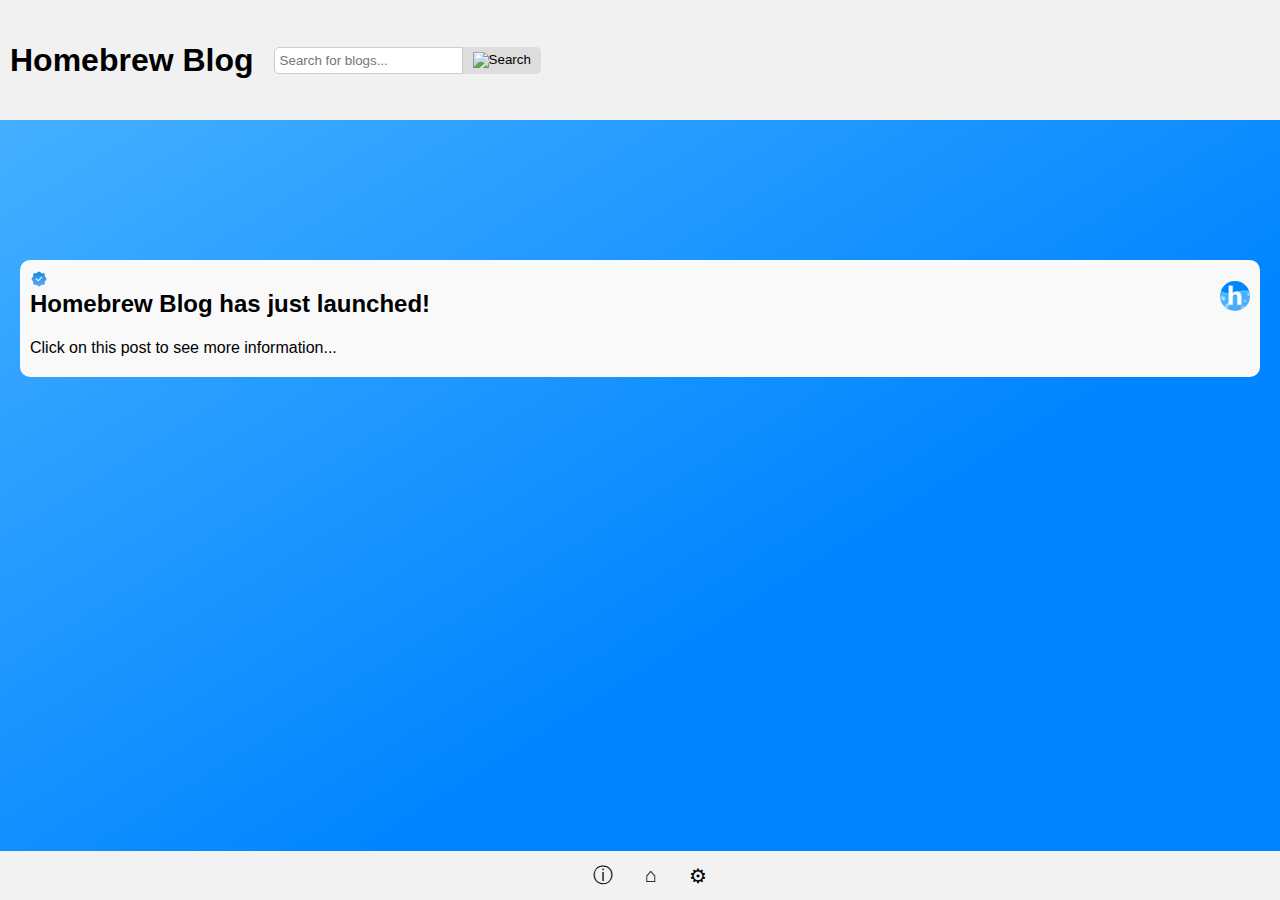
<file: homebrew-blog1/index.html>
<!DOCTYPE html><html>
<head> <meta charset="utf-8"> <meta name="viewport" content="width=device-width, user-scalable=no"> <title>Homeblog</title> <link href="assets/css/style.css" rel="stylesheet" type="text/css" /> <link href="manifest.json" rel="manifest"> <link rel="apple-touch-icon" href="assets/images/icons/homebrew.png"> <link rel="shortcut icon" href="assets/images/icon_browser/homebrew32x32.png"></head>
<body> <div id="header"> <h1>Homebrew Blog</h1> <div id="search-container"> <input type="text" id="search-input" placeholder="Search for blogs..."> <button id="search-button"><img alt="Search"></button> </div> </div> <div id="content"></div> <footer class="taskbar"> <button class="taskbar-button" id="info-button" title="Info Page"><a href='info.html'>&#9432;</a></button> <button class="taskbar-button" id="home-button" title="Home"><a href='index.html'>&#8962;</a></button> <button class="taskbar-button" id="settings-button" title="Settings"><a href='settings.html'>&#9881;</a></button> </footer>
<script src="assets/js/script.js"></script></body>
</html>
</file>
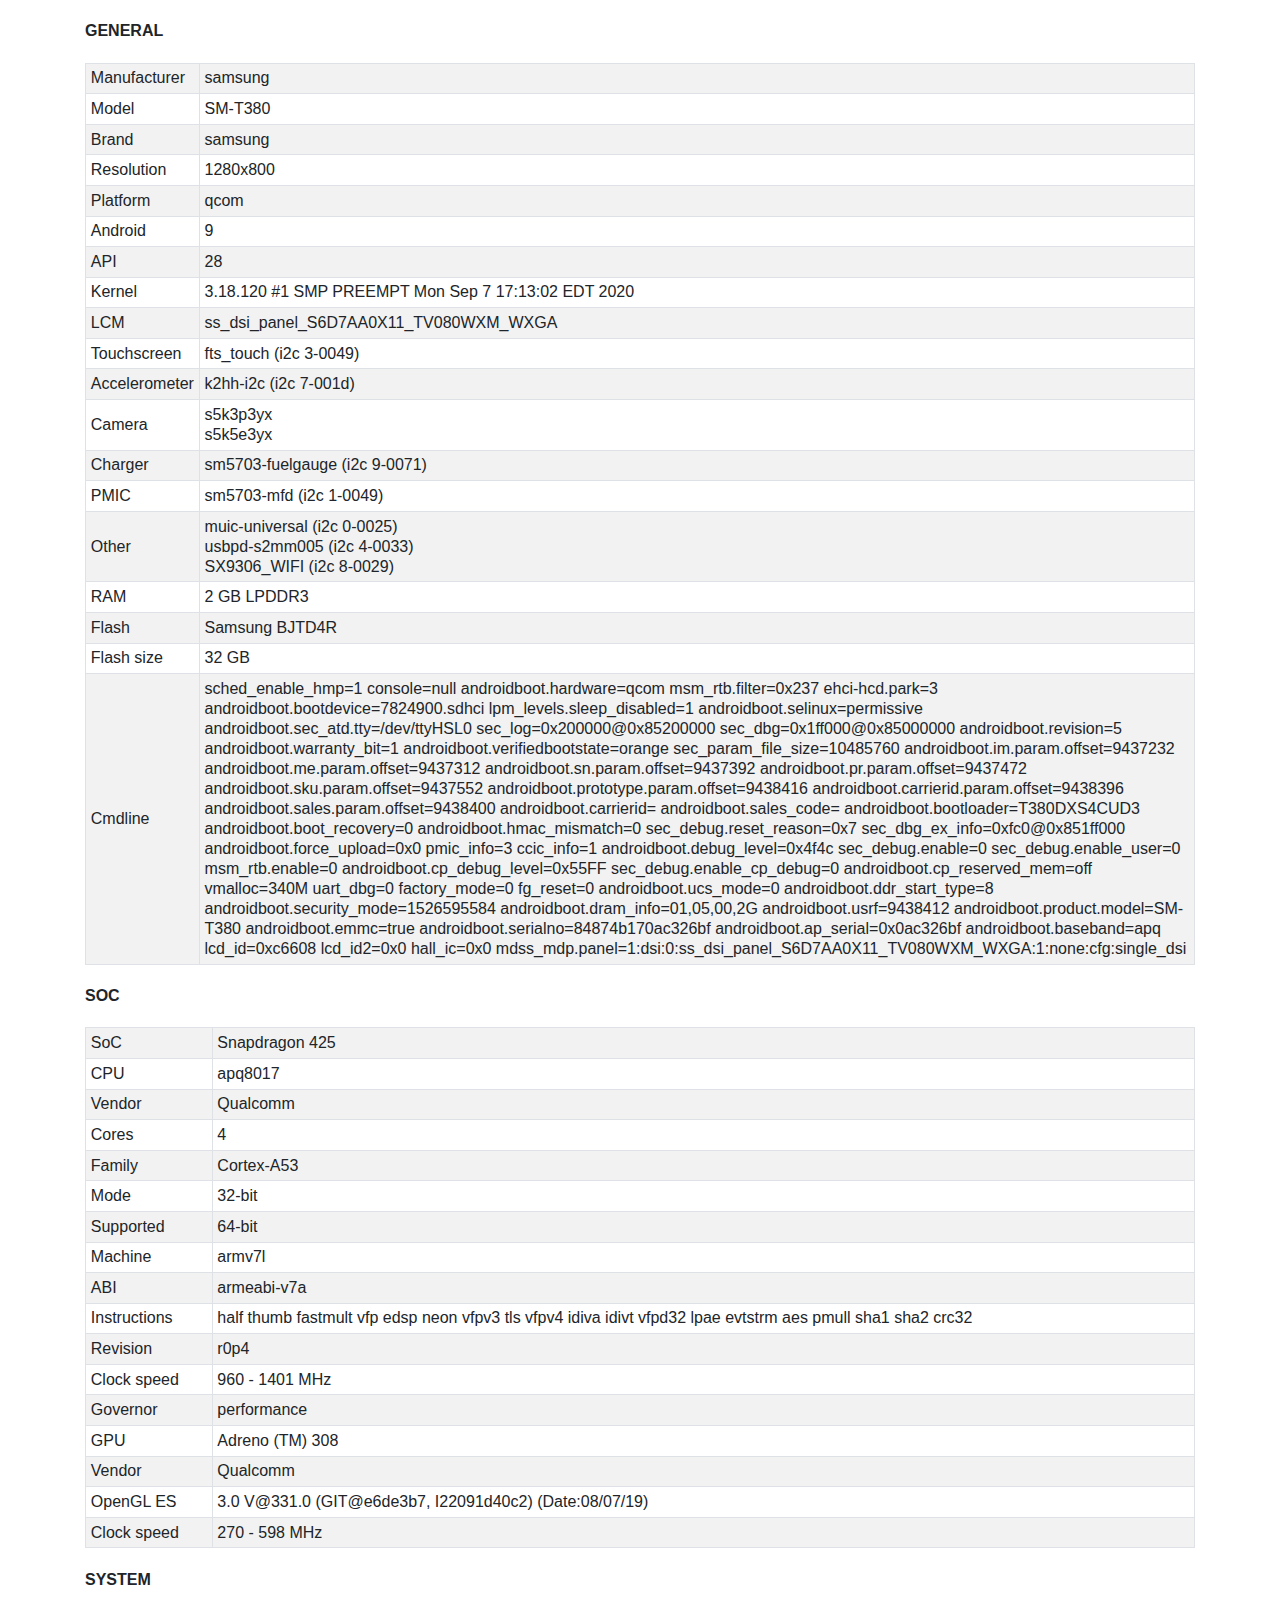
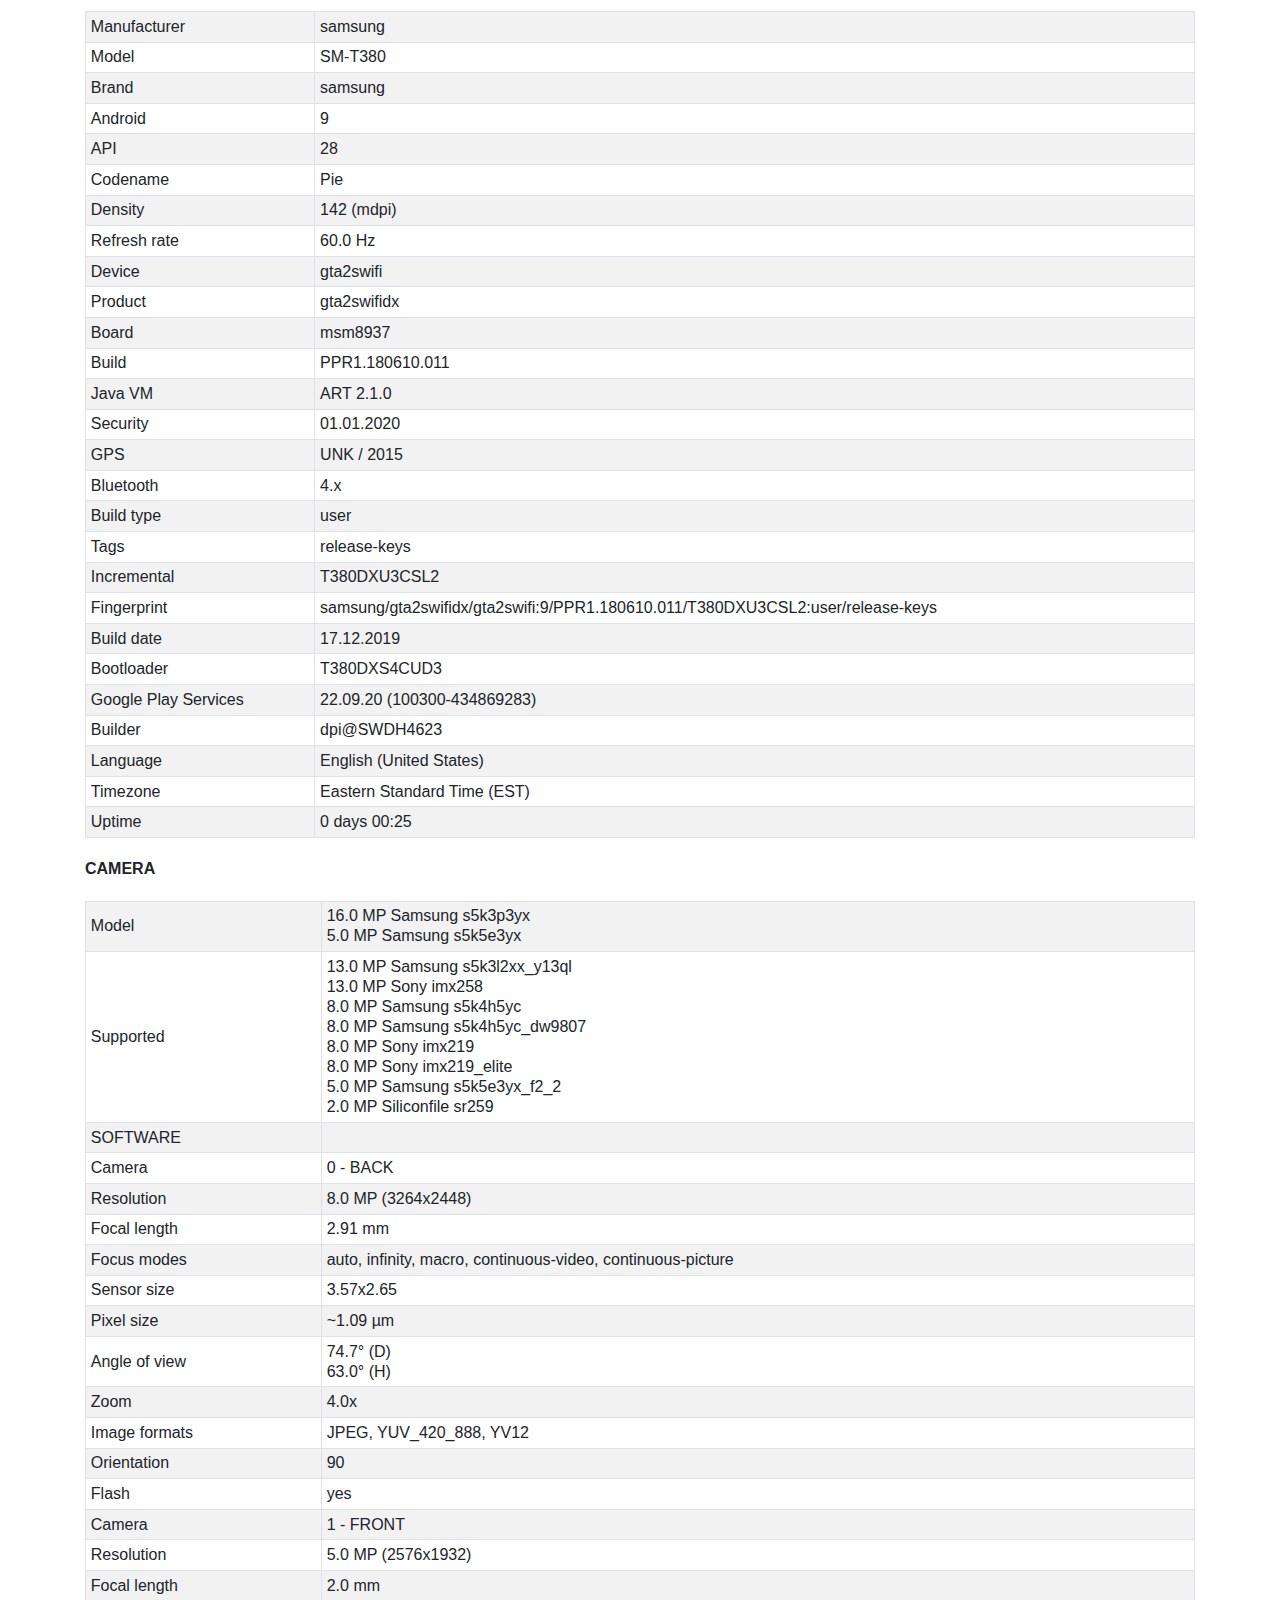
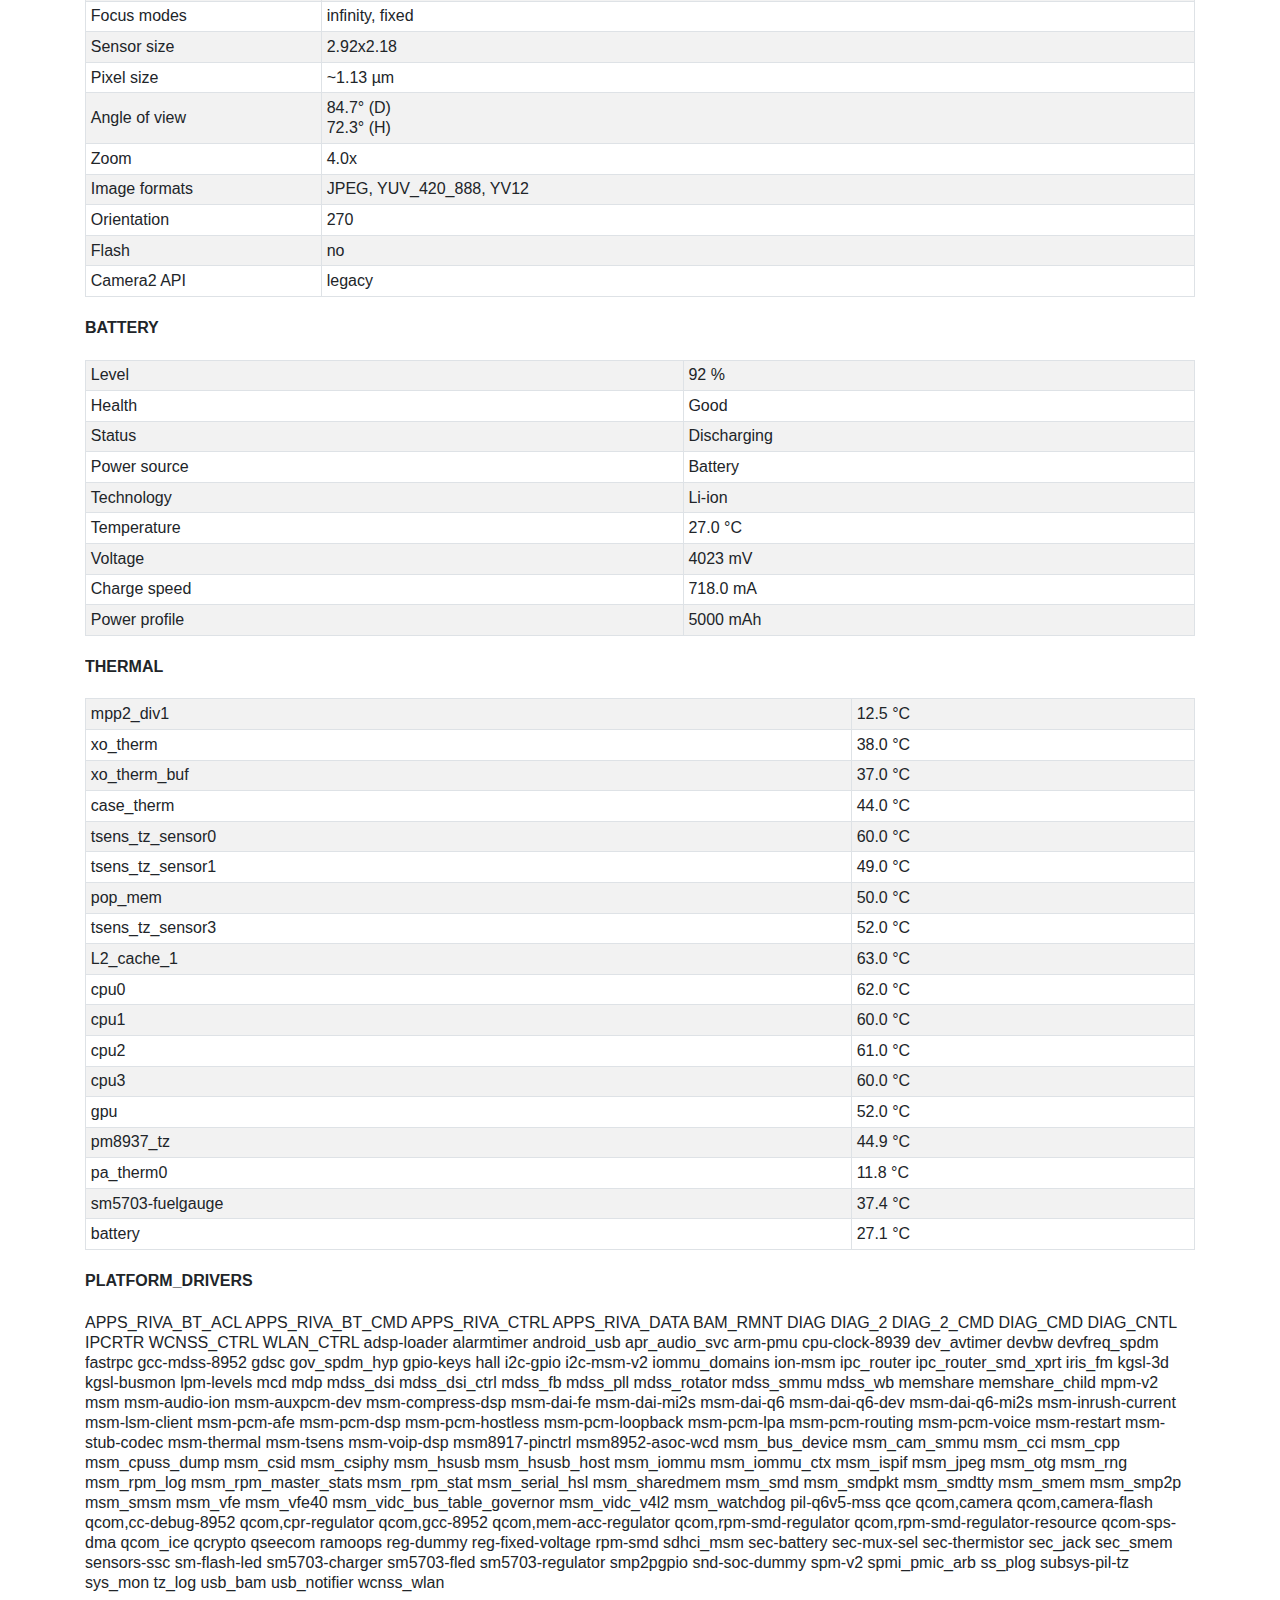
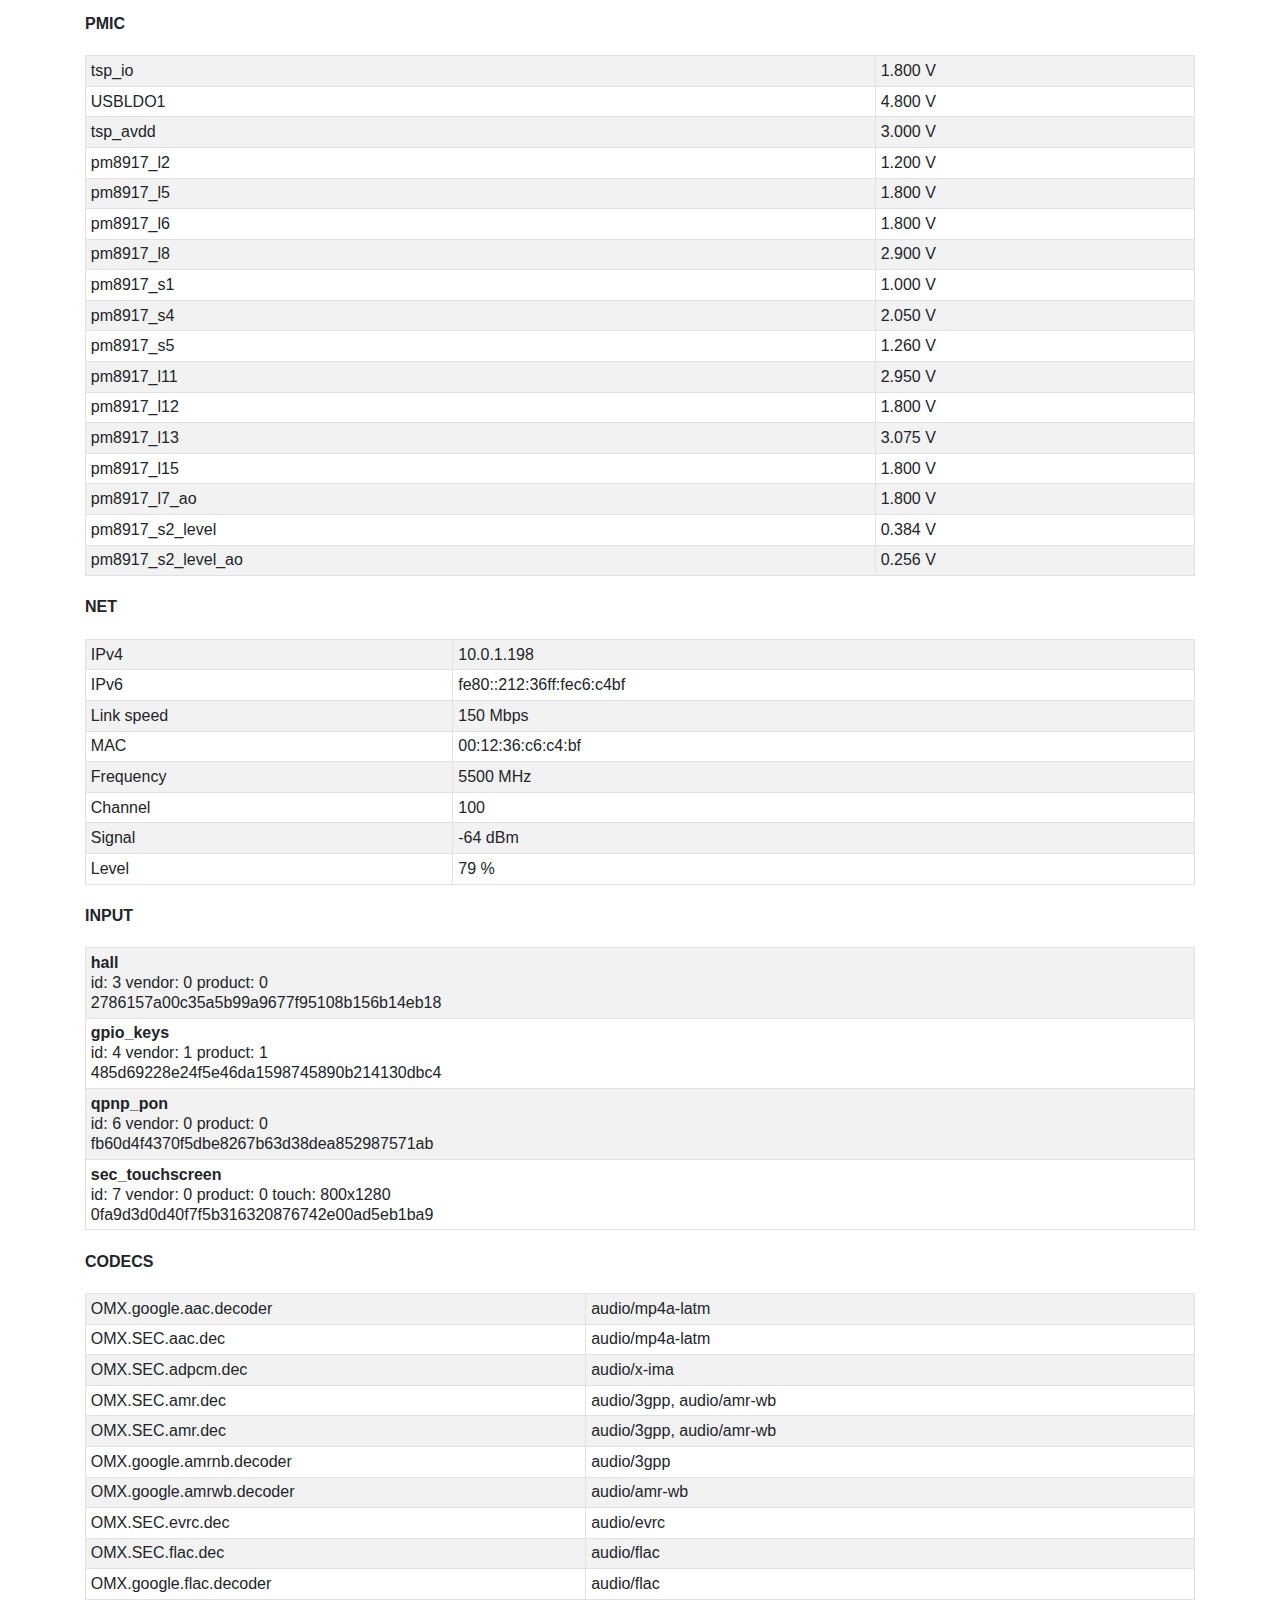
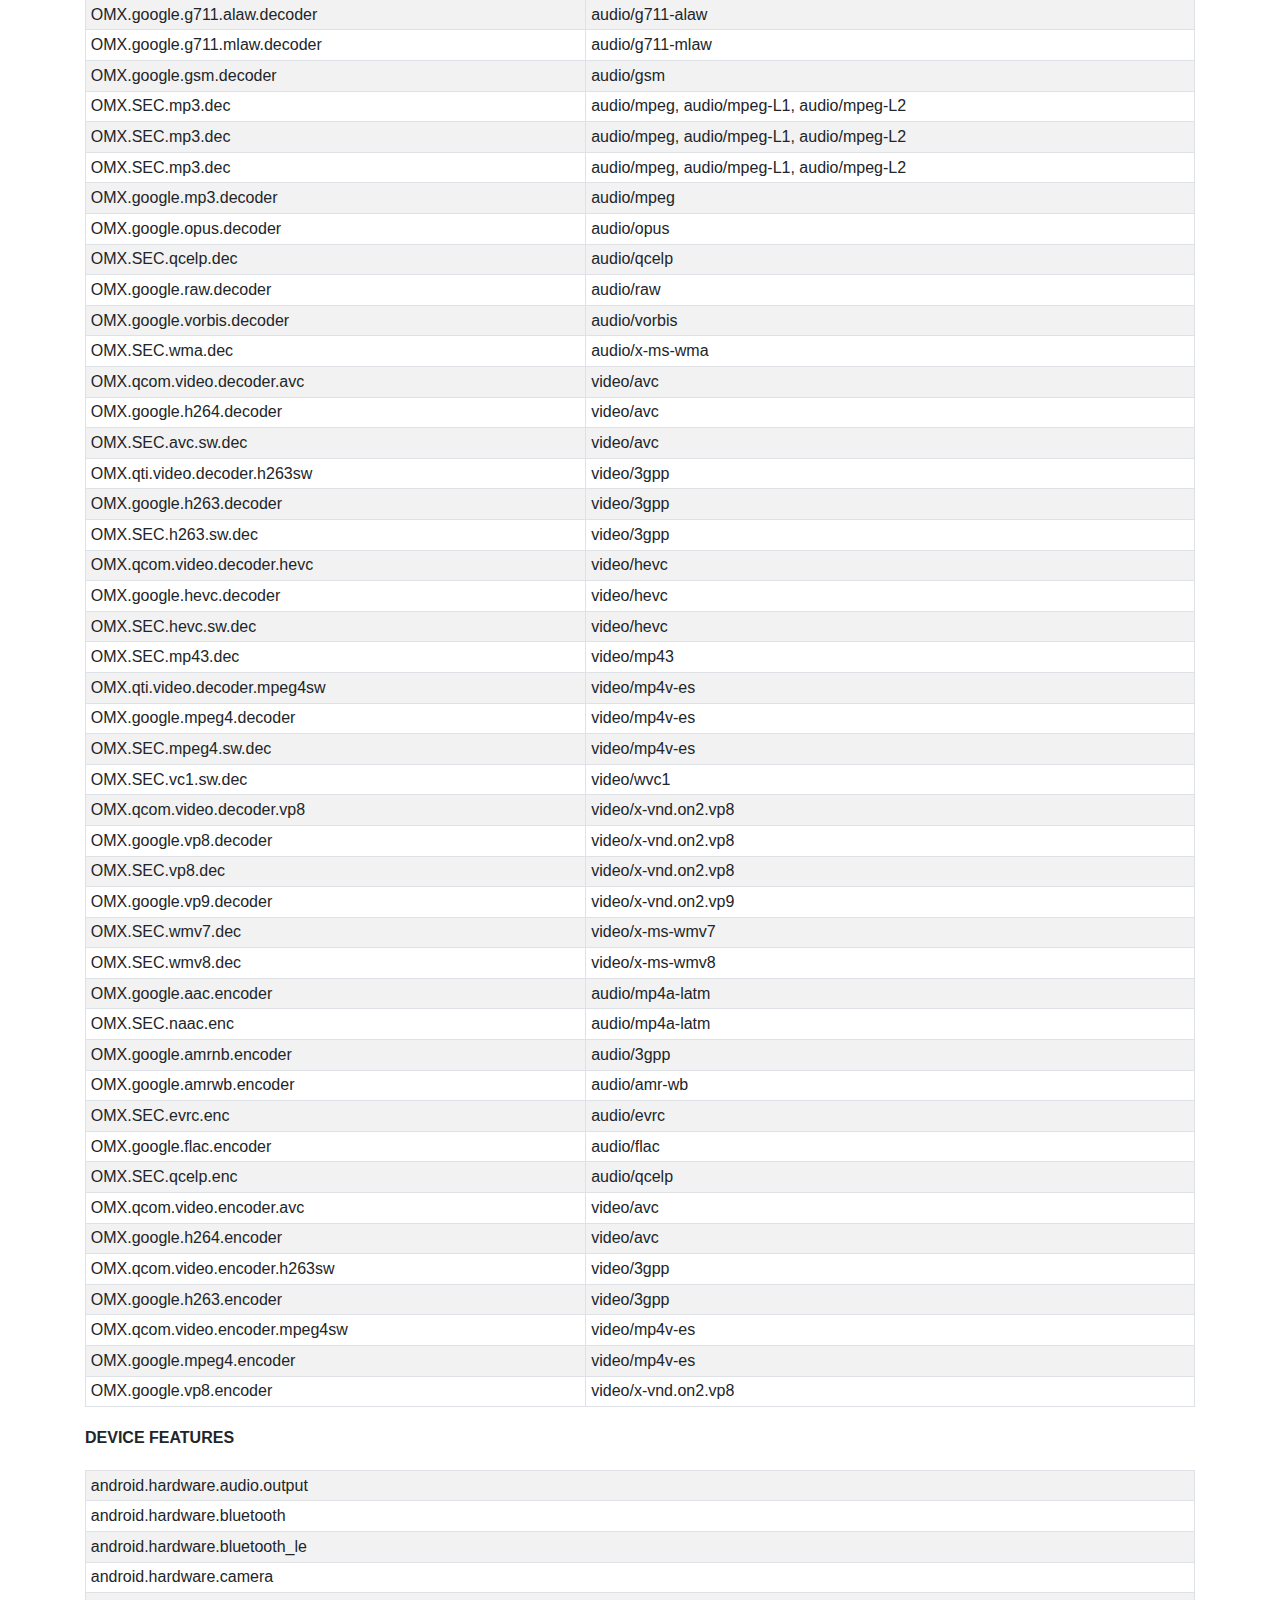
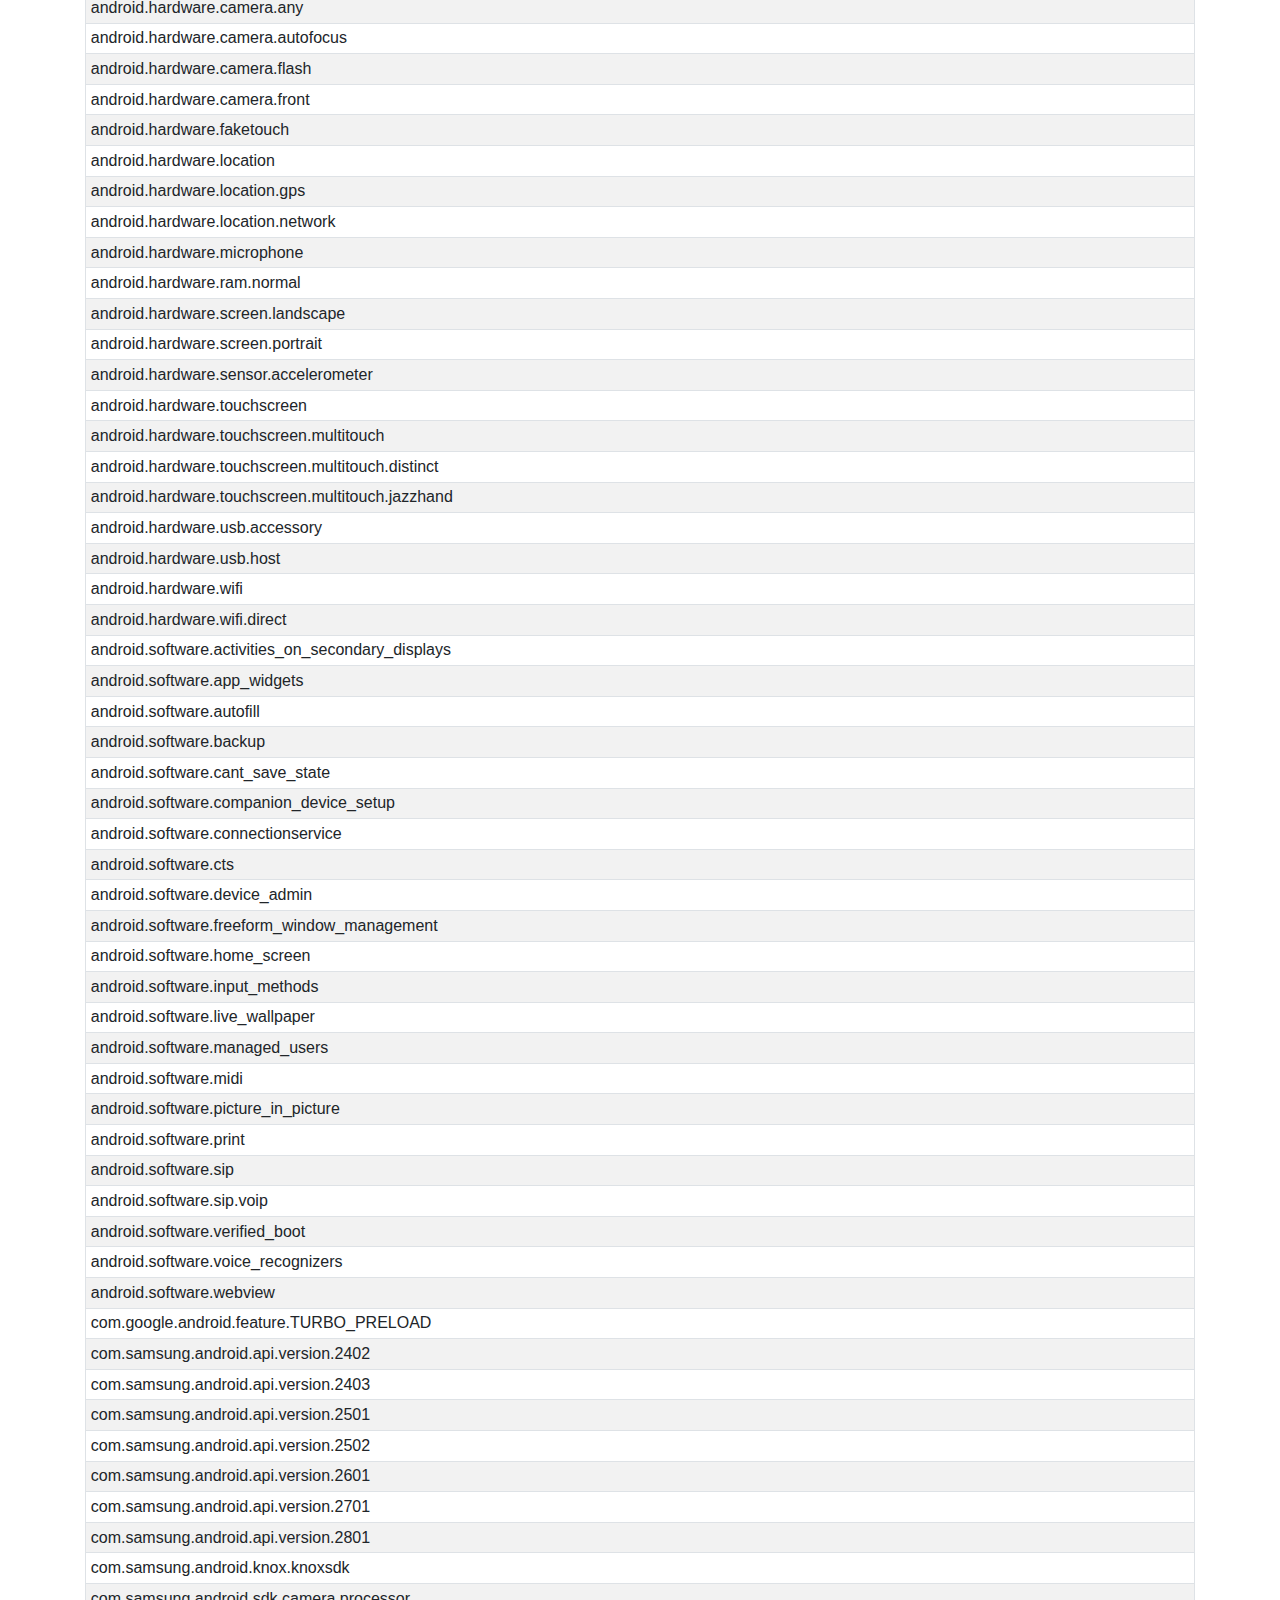
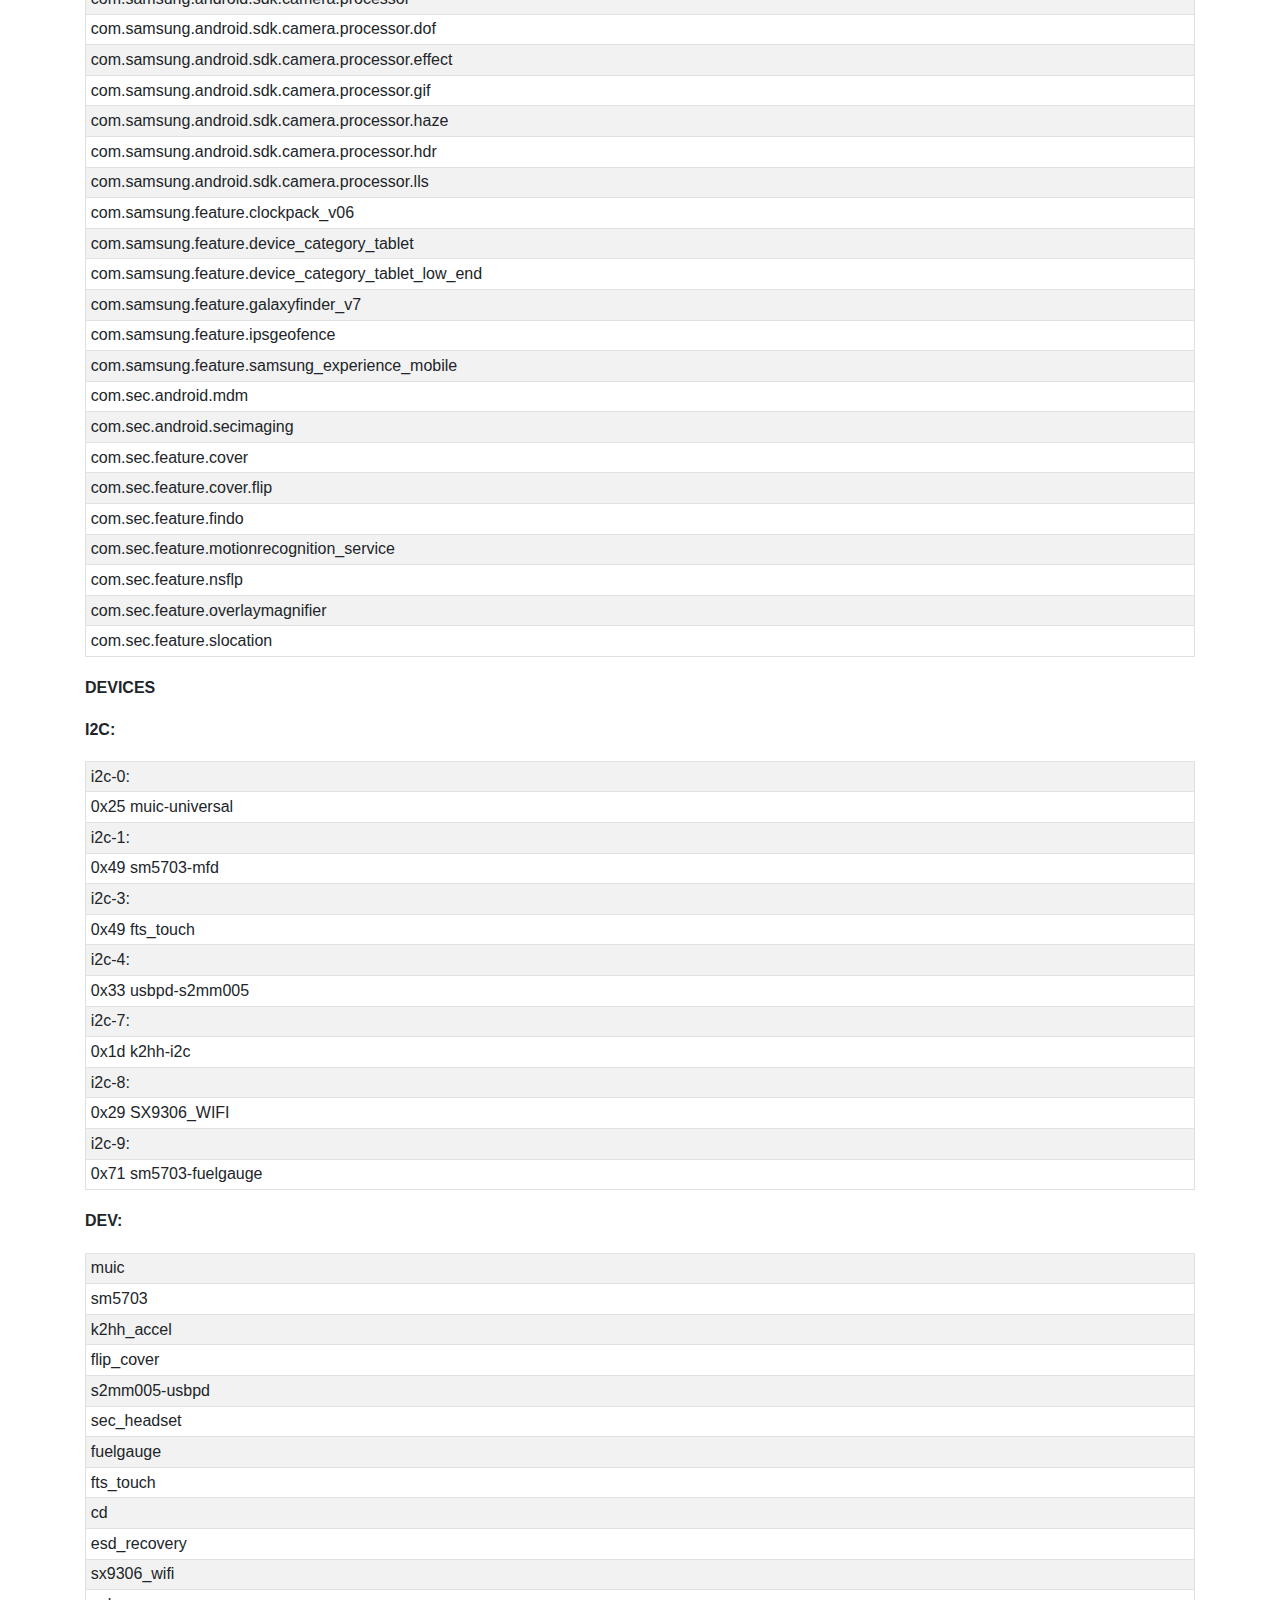
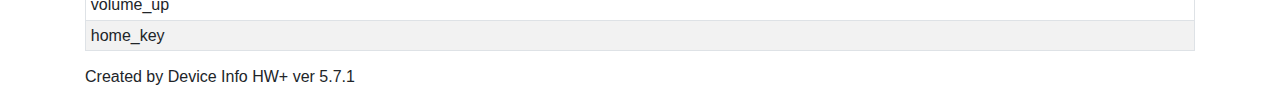
<file: samsung_SM-T380.html>
<!DOCTYPE html>
<html lang="en">
<head>
<link rel="" type="text/css" href="../style.css">
<meta http-equiv="Content-Type" content="text/html; charset=utf-8">
<meta name="viewport" content="width=device-width, initial-scale=1, shrink-to-fit=no">
<title>Device Info HW Report</title>
<style>
	
	body {
	  margin: 0;
	  font-family: -apple-system, BlinkMacSystemFont, "Segoe UI", Roboto, "Helvetica Neue", Arial, "Noto Sans", sans-serif, "Apple Color Emoji", "Segoe UI Emoji", "Segoe UI Symbol", "Noto Color Emoji";
	  font-size: 1rem;
	  font-weight: 400;
	  line-height: 1.25;
	  color: #212529;
	  text-align: left;
	  background-color: #fff;
	}
	
	.tcommon{
		width:100%; 
		border-collapse:collapse; 
	}
	.tcommon td{ 
		padding:7px; border:#dee2e6 1px solid;
		
	}
	
	/*
	/ * provide some minimal visual accomodation for IE8 and below * /
	.tcommon tr{
		background: #dee2e6;
	}
	/ *  Define the background color for all the ODD background rows * /
	.tcommon tr:nth-child(odd){ 
		background: #f2f2f2;
	}
	/ *  Define the background color for all the EVEN background rows  * /
	.tcommon tr:nth-child(even){
		background: #ffffff;
	}
	*/
	
	.table-sm th,
	.table-sm td {
	  padding: 0.3rem;
	}
	
	.table-striped tbody tr:nth-of-type(odd) {
	  background-color: rgba(0, 0, 0, 0.05);
	}
	
	.table-responsive {
		display: block;
		width: 100%;
		overflow-x: auto;
		-webkit-overflow-scrolling: touch;
	}
	
	.container {
	  width: 100%;
	  padding-right: 15px;
	  padding-left: 15px;
	  margin-right: auto;
	  margin-left: auto;
	}
	@media (min-width: 576px) {
	  .container {
		max-width: 540px;
	  }
	}
	@media (min-width: 768px) {
	  .container {
		max-width: 720px;
	  }
	}
	@media (min-width: 992px) {
	  .container {
		max-width: 960px;
	  }
	}
	@media (min-width: 1200px) {
	  .container {
		max-width: 1140px;
	  }
	}
	.container-fluid {
	  width: 100%;
	  padding-right: 15px;
	  padding-left: 15px;
	  margin-right: auto;
	  margin-left: auto;
	}
	
	*,
	*::before,
	*::after {
		box-sizing: border-box;
	}
</style>

</head>
<body>
<div class="container">
	<div class="table-responsive">
<h4>GENERAL</h4>
<table class="tcommon table-sm table-striped">
	<tr><td>Manufacturer</td><td>samsung</td></tr>
	<tr><td>Model</td><td>SM-T380</td></tr>
	<tr><td>Brand</td><td>samsung</td></tr>
	<tr><td>Resolution</td><td>1280x800</td></tr>
	<tr><td>Platform</td><td>qcom</td></tr>
	<tr><td>Android</td><td>9</td></tr>
	<tr><td>API</td><td>28</td></tr>
	<tr><td>Kernel</td><td>3.18.120 #1 SMP PREEMPT Mon Sep 7 17:13:02 EDT 2020</td></tr>
	<tr><td>LCM</td><td>ss_dsi_panel_S6D7AA0X11_TV080WXM_WXGA</td></tr>
	<tr><td>Touchscreen</td><td>fts_touch (i2c 3-0049)</td></tr>
	<tr><td>Accelerometer</td><td>k2hh-i2c (i2c 7-001d)</td></tr>
	<tr><td>Camera</td><td>s5k3p3yx</br>s5k5e3yx</td></tr>
	<tr><td>Charger</td><td>sm5703-fuelgauge (i2c 9-0071)</td></tr>
	<tr><td>PMIC</td><td>sm5703-mfd (i2c 1-0049)</td></tr>
	<tr><td>Other</td><td>muic-universal (i2c 0-0025)</br>usbpd-s2mm005 (i2c 4-0033)</br>SX9306_WIFI (i2c 8-0029)</td></tr>
	<tr><td>RAM</td><td>2 GB LPDDR3</td></tr>
	<tr><td>Flash</td><td>Samsung BJTD4R</td></tr>
	<tr><td>Flash size</td><td>32 GB</td></tr>
	<tr><td>Cmdline</td><td>sched_enable_hmp=1 console=null androidboot.hardware=qcom msm_rtb.filter=0x237 ehci-hcd.park=3 androidboot.bootdevice=7824900.sdhci lpm_levels.sleep_disabled=1 androidboot.selinux=permissive androidboot.sec_atd.tty=/dev/ttyHSL0 sec_log=0x200000@0x85200000 sec_dbg=0x1ff000@0x85000000 androidboot.revision=5 androidboot.warranty_bit=1 androidboot.verifiedbootstate=orange sec_param_file_size=10485760 androidboot.im.param.offset=9437232 androidboot.me.param.offset=9437312 androidboot.sn.param.offset=9437392 androidboot.pr.param.offset=9437472 androidboot.sku.param.offset=9437552 androidboot.prototype.param.offset=9438416 androidboot.carrierid.param.offset=9438396 androidboot.sales.param.offset=9438400 androidboot.carrierid= androidboot.sales_code= androidboot.bootloader=T380DXS4CUD3 androidboot.boot_recovery=0 androidboot.hmac_mismatch=0 sec_debug.reset_reason=0x7 sec_dbg_ex_info=0xfc0@0x851ff000 androidboot.force_upload=0x0 pmic_info=3 ccic_info=1 androidboot.debug_level=0x4f4c sec_debug.enable=0 sec_debug.enable_user=0 msm_rtb.enable=0 androidboot.cp_debug_level=0x55FF sec_debug.enable_cp_debug=0 androidboot.cp_reserved_mem=off vmalloc=340M uart_dbg=0 factory_mode=0 fg_reset=0 androidboot.ucs_mode=0 androidboot.ddr_start_type=8 androidboot.security_mode=1526595584 androidboot.dram_info=01,05,00,2G androidboot.usrf=9438412 androidboot.product.model=SM-T380 androidboot.emmc=true androidboot.serialno=84874b170ac326bf androidboot.ap_serial=0x0ac326bf androidboot.baseband=apq lcd_id=0xc6608 lcd_id2=0x0 hall_ic=0x0 mdss_mdp.panel=1:dsi:0:ss_dsi_panel_S6D7AA0X11_TV080WXM_WXGA:1:none:cfg:single_dsi</td></tr>

</table><h4>SOC</h4>
<table class="tcommon table-sm table-striped">
	<tr><td>SoC</td><td>Snapdragon 425</td></tr>
	<tr><td>CPU</td><td>apq8017</td></tr>
	<tr><td>Vendor</td><td>Qualcomm</td></tr>
	<tr><td>Cores</td><td>4</td></tr>
	<tr><td>Family</td><td>Cortex-A53</td></tr>
	<tr><td>Mode</td><td>32-bit</td></tr>
	<tr><td>Supported</td><td>64-bit</td></tr>
	<tr><td>Machine</td><td>armv7l</td></tr>
	<tr><td>ABI</td><td>armeabi-v7a</td></tr>
	<tr><td>Instructions</td><td>half thumb fastmult vfp edsp neon vfpv3 tls vfpv4 idiva idivt vfpd32 lpae evtstrm aes pmull sha1 sha2 crc32</td></tr>
	<tr><td>Revision</td><td>r0p4</td></tr>
	<tr><td>Clock speed</td><td>960 - 1401 MHz</td></tr>
	<tr><td>Governor</td><td>performance</td></tr>
	<tr><td>GPU</td><td>Adreno (TM) 308</td></tr>
	<tr><td>Vendor</td><td>Qualcomm</td></tr>
	<tr><td>OpenGL ES</td><td>3.0 V@331.0 (GIT@e6de3b7, I22091d40c2) (Date:08/07/19)</td></tr>
	<tr><td>Clock speed</td><td>270 - 598 MHz</td></tr>

</table><h4>SYSTEM</h4>
<table class="tcommon table-sm table-striped">
	<tr><td>Manufacturer</td><td>samsung</td></tr>
	<tr><td>Model</td><td>SM-T380</td></tr>
	<tr><td>Brand</td><td>samsung</td></tr>
	<tr><td>Android</td><td>9</td></tr>
	<tr><td>API</td><td>28</td></tr>
	<tr><td>Codename</td><td>Pie</td></tr>
	<tr><td>Density</td><td>142 (mdpi)</td></tr>
	<tr><td>Refresh rate</td><td>60.0 Hz</td></tr>
	<tr><td>Device</td><td>gta2swifi</td></tr>
	<tr><td>Product</td><td>gta2swifidx</td></tr>
	<tr><td>Board</td><td>msm8937</td></tr>
	<tr><td>Build</td><td>PPR1.180610.011</td></tr>
	<tr><td>Java VM</td><td>ART 2.1.0</td></tr>
	<tr><td>Security</td><td>01.01.2020</td></tr>
	<tr><td>GPS</td><td>UNK / 2015</td></tr>
	<tr><td>Bluetooth</td><td>4.x</td></tr>
	<tr><td>Build type</td><td>user</td></tr>
	<tr><td>Tags</td><td>release-keys</td></tr>
	<tr><td>Incremental</td><td>T380DXU3CSL2</td></tr>
	<tr><td>Fingerprint</td><td>samsung/gta2swifidx/gta2swifi:9/PPR1.180610.011/T380DXU3CSL2:user/release-keys</td></tr>
	<tr><td>Build date</td><td>17.12.2019</td></tr>
	<tr><td>Bootloader</td><td>T380DXS4CUD3</td></tr>
	<tr><td>Google Play Services</td><td>22.09.20 (100300-434869283)</td></tr>
	<tr><td>Builder</td><td>dpi@SWDH4623</td></tr>
	<tr><td>Language</td><td>English (United States)</td></tr>
	<tr><td>Timezone</td><td>Eastern Standard Time (EST)</td></tr>
	<tr><td>Uptime</td><td>0 days 00:25</td></tr>

</table><h4>CAMERA</h4>
<table class="tcommon table-sm table-striped">
	<tr><td>Model</td><td>16.0 MP Samsung s5k3p3yx</br>5.0 MP Samsung s5k5e3yx</td></tr>
	<tr><td>Supported</td><td>13.0 MP Samsung s5k3l2xx_y13ql</br>13.0 MP Sony imx258</br>8.0 MP Samsung s5k4h5yc</br>8.0 MP Samsung s5k4h5yc_dw9807</br>8.0 MP Sony imx219</br>8.0 MP Sony imx219_elite</br>5.0 MP Samsung s5k5e3yx_f2_2</br>2.0 MP Siliconfile sr259</td></tr>
	<tr><td>SOFTWARE</td><td></td></tr>
	<tr><td>Camera</td><td>0 - BACK</td></tr>
	<tr><td>Resolution</td><td>8.0 MP (3264x2448)</td></tr>
	<tr><td>Focal length</td><td>2.91 mm</td></tr>
	<tr><td>Focus modes</td><td>auto, infinity, macro, continuous-video, continuous-picture</td></tr>
	<tr><td>Sensor size</td><td>3.57x2.65</td></tr>
	<tr><td>Pixel size</td><td>~1.09 µm</td></tr>
	<tr><td>Angle of view</td><td>74.7&deg; (D)</br>63.0&deg; (H)</td></tr>
	<tr><td>Zoom</td><td>4.0x</td></tr>
	<tr><td>Image formats</td><td>JPEG, YUV_420_888, YV12</td></tr>
	<tr><td>Orientation</td><td>90</td></tr>
	<tr><td>Flash</td><td>yes</td></tr>
	<tr><td>Camera</td><td>1 - FRONT</td></tr>
	<tr><td>Resolution</td><td>5.0 MP (2576x1932)</td></tr>
	<tr><td>Focal length</td><td>2.0 mm</td></tr>
	<tr><td>Focus modes</td><td>infinity, fixed</td></tr>
	<tr><td>Sensor size</td><td>2.92x2.18</td></tr>
	<tr><td>Pixel size</td><td>~1.13 µm</td></tr>
	<tr><td>Angle of view</td><td>84.7&deg; (D)</br>72.3&deg; (H)</td></tr>
	<tr><td>Zoom</td><td>4.0x</td></tr>
	<tr><td>Image formats</td><td>JPEG, YUV_420_888, YV12</td></tr>
	<tr><td>Orientation</td><td>270</td></tr>
	<tr><td>Flash</td><td>no</td></tr>
	<tr><td>Camera2 API</td><td>legacy</td></tr>

</table><h4>BATTERY</h4>
<table class="tcommon table-sm table-striped">
	<tr><td>Level</td><td>92 %</td></tr>
	<tr><td>Health</td><td>Good</td></tr>
	<tr><td>Status</td><td>Discharging</td></tr>
	<tr><td>Power source</td><td>Battery</td></tr>
	<tr><td>Technology</td><td>Li-ion</td></tr>
	<tr><td>Temperature</td><td>27.0 &deg;C</td></tr>
	<tr><td>Voltage</td><td>4023 mV</td></tr>
	<tr><td>Charge speed</td><td>718.0 mA</td></tr>
	<tr><td>Power profile</td><td>5000 mAh</td></tr>

</table><h4>THERMAL</h4>
<table class="tcommon table-sm table-striped">
	<tr><td>mpp2_div1</td><td>12.5 &deg;C</td></tr>
	<tr><td>xo_therm</td><td>38.0 &deg;C</td></tr>
	<tr><td>xo_therm_buf</td><td>37.0 &deg;C</td></tr>
	<tr><td>case_therm</td><td>44.0 &deg;C</td></tr>
	<tr><td>tsens_tz_sensor0</td><td>60.0 &deg;C</td></tr>
	<tr><td>tsens_tz_sensor1</td><td>49.0 &deg;C</td></tr>
	<tr><td>pop_mem</td><td>50.0 &deg;C</td></tr>
	<tr><td>tsens_tz_sensor3</td><td>52.0 &deg;C</td></tr>
	<tr><td>L2_cache_1</td><td>63.0 &deg;C</td></tr>
	<tr><td>cpu0</td><td>62.0 &deg;C</td></tr>
	<tr><td>cpu1</td><td>60.0 &deg;C</td></tr>
	<tr><td>cpu2</td><td>61.0 &deg;C</td></tr>
	<tr><td>cpu3</td><td>60.0 &deg;C</td></tr>
	<tr><td>gpu</td><td>52.0 &deg;C</td></tr>
	<tr><td>pm8937_tz</td><td>44.9 &deg;C</td></tr>
	<tr><td>pa_therm0</td><td>11.8 &deg;C</td></tr>
	<tr><td>sm5703-fuelgauge</td><td>37.4 &deg;C</td></tr>
	<tr><td>battery</td><td>27.1 &deg;C</td></tr>

</table><h4>PLATFORM_DRIVERS</h4>APPS_RIVA_BT_ACL
APPS_RIVA_BT_CMD
APPS_RIVA_CTRL
APPS_RIVA_DATA
BAM_RMNT
DIAG
DIAG_2
DIAG_2_CMD
DIAG_CMD
DIAG_CNTL
IPCRTR
WCNSS_CTRL
WLAN_CTRL
adsp-loader
alarmtimer
android_usb
apr_audio_svc
arm-pmu
cpu-clock-8939
dev_avtimer
devbw
devfreq_spdm
fastrpc
gcc-mdss-8952
gdsc
gov_spdm_hyp
gpio-keys
hall
i2c-gpio
i2c-msm-v2
iommu_domains
ion-msm
ipc_router
ipc_router_smd_xprt
iris_fm
kgsl-3d
kgsl-busmon
lpm-levels
mcd
mdp
mdss_dsi
mdss_dsi_ctrl
mdss_fb
mdss_pll
mdss_rotator
mdss_smmu
mdss_wb
memshare
memshare_child
mpm-v2
msm
msm-audio-ion
msm-auxpcm-dev
msm-compress-dsp
msm-dai-fe
msm-dai-mi2s
msm-dai-q6
msm-dai-q6-dev
msm-dai-q6-mi2s
msm-inrush-current
msm-lsm-client
msm-pcm-afe
msm-pcm-dsp
msm-pcm-hostless
msm-pcm-loopback
msm-pcm-lpa
msm-pcm-routing
msm-pcm-voice
msm-restart
msm-stub-codec
msm-thermal
msm-tsens
msm-voip-dsp
msm8917-pinctrl
msm8952-asoc-wcd
msm_bus_device
msm_cam_smmu
msm_cci
msm_cpp
msm_cpuss_dump
msm_csid
msm_csiphy
msm_hsusb
msm_hsusb_host
msm_iommu
msm_iommu_ctx
msm_ispif
msm_jpeg
msm_otg
msm_rng
msm_rpm_log
msm_rpm_master_stats
msm_rpm_stat
msm_serial_hsl
msm_sharedmem
msm_smd
msm_smdpkt
msm_smdtty
msm_smem
msm_smp2p
msm_smsm
msm_vfe
msm_vfe40
msm_vidc_bus_table_governor
msm_vidc_v4l2
msm_watchdog
pil-q6v5-mss
qce
qcom,camera
qcom,camera-flash
qcom,cc-debug-8952
qcom,cpr-regulator
qcom,gcc-8952
qcom,mem-acc-regulator
qcom,rpm-smd-regulator
qcom,rpm-smd-regulator-resource
qcom-sps-dma
qcom_ice
qcrypto
qseecom
ramoops
reg-dummy
reg-fixed-voltage
rpm-smd
sdhci_msm
sec-battery
sec-mux-sel
sec-thermistor
sec_jack
sec_smem
sensors-ssc
sm-flash-led
sm5703-charger
sm5703-fled
sm5703-regulator
smp2pgpio
snd-soc-dummy
spm-v2
spmi_pmic_arb
ss_plog
subsys-pil-tz
sys_mon
tz_log
usb_bam
usb_notifier
wcnss_wlan<h4>PMIC</h4>
<table class="tcommon table-sm table-striped">
	<tr><td>tsp_io</td><td>1.800 V</td></tr>
	<tr><td>USBLDO1</td><td>4.800 V</td></tr>
	<tr><td>tsp_avdd</td><td>3.000 V</td></tr>
	<tr><td>pm8917_l2</td><td>1.200 V</td></tr>
	<tr><td>pm8917_l5</td><td>1.800 V</td></tr>
	<tr><td>pm8917_l6</td><td>1.800 V</td></tr>
	<tr><td>pm8917_l8</td><td>2.900 V</td></tr>
	<tr><td>pm8917_s1</td><td>1.000 V</td></tr>
	<tr><td>pm8917_s4</td><td>2.050 V</td></tr>
	<tr><td>pm8917_s5</td><td>1.260 V</td></tr>
	<tr><td>pm8917_l11</td><td>2.950 V</td></tr>
	<tr><td>pm8917_l12</td><td>1.800 V</td></tr>
	<tr><td>pm8917_l13</td><td>3.075 V</td></tr>
	<tr><td>pm8917_l15</td><td>1.800 V</td></tr>
	<tr><td>pm8917_l7_ao</td><td>1.800 V</td></tr>
	<tr><td>pm8917_s2_level</td><td>0.384 V</td></tr>
	<tr><td>pm8917_s2_level_ao</td><td>0.256 V</td></tr>

</table><h4>NET</h4>
<table class="tcommon table-sm table-striped">
	<tr><td>IPv4</td><td>10.0.1.198</td></tr>
	<tr><td>IPv6</td><td>fe80::212:36ff:fec6:c4bf</td></tr>
	<tr><td>Link speed</td><td>150 Mbps</td></tr>
	<tr><td>MAC</td><td>00:12:36:c6:c4:bf</td></tr>
	<tr><td>Frequency</td><td>5500 MHz</td></tr>
	<tr><td>Channel</td><td>100</td></tr>
	<tr><td>Signal</td><td>-64 dBm</td></tr>
	<tr><td>Level</td><td>79 %</td></tr>

</table><h4>INPUT</h4>
<table class="tcommon table-sm table-striped">
	<tr><td><b>hall</b></br>id: 3 vendor: 0 product: 0 </br>2786157a00c35a5b99a9677f95108b156b14eb18 </td></tr>
	<tr><td><b>gpio_keys</b></br>id: 4 vendor: 1 product: 1 </br>485d69228e24f5e46da1598745890b214130dbc4 </td></tr>
	<tr><td><b>qpnp_pon</b></br>id: 6 vendor: 0 product: 0 </br>fb60d4f4370f5dbe8267b63d38dea852987571ab </td></tr>
	<tr><td><b>sec_touchscreen</b></br>id: 7 vendor: 0 product: 0 touch: 800x1280 </br>0fa9d3d0d40f7f5b316320876742e00ad5eb1ba9 </td></tr>

</table><h4>CODECS</h4>
<table class="tcommon table-sm table-striped">
	<tr><td>OMX.google.aac.decoder</td><td>audio/mp4a-latm</td></tr>
	<tr><td>OMX.SEC.aac.dec</td><td>audio/mp4a-latm</td></tr>
	<tr><td>OMX.SEC.adpcm.dec</td><td>audio/x-ima</td></tr>
	<tr><td>OMX.SEC.amr.dec</td><td>audio/3gpp, audio/amr-wb</td></tr>
	<tr><td>OMX.SEC.amr.dec</td><td>audio/3gpp, audio/amr-wb</td></tr>
	<tr><td>OMX.google.amrnb.decoder</td><td>audio/3gpp</td></tr>
	<tr><td>OMX.google.amrwb.decoder</td><td>audio/amr-wb</td></tr>
	<tr><td>OMX.SEC.evrc.dec</td><td>audio/evrc</td></tr>
	<tr><td>OMX.SEC.flac.dec</td><td>audio/flac</td></tr>
	<tr><td>OMX.google.flac.decoder</td><td>audio/flac</td></tr>
	<tr><td>OMX.google.g711.alaw.decoder</td><td>audio/g711-alaw</td></tr>
	<tr><td>OMX.google.g711.mlaw.decoder</td><td>audio/g711-mlaw</td></tr>
	<tr><td>OMX.google.gsm.decoder</td><td>audio/gsm</td></tr>
	<tr><td>OMX.SEC.mp3.dec</td><td>audio/mpeg, audio/mpeg-L1, audio/mpeg-L2</td></tr>
	<tr><td>OMX.SEC.mp3.dec</td><td>audio/mpeg, audio/mpeg-L1, audio/mpeg-L2</td></tr>
	<tr><td>OMX.SEC.mp3.dec</td><td>audio/mpeg, audio/mpeg-L1, audio/mpeg-L2</td></tr>
	<tr><td>OMX.google.mp3.decoder</td><td>audio/mpeg</td></tr>
	<tr><td>OMX.google.opus.decoder</td><td>audio/opus</td></tr>
	<tr><td>OMX.SEC.qcelp.dec</td><td>audio/qcelp</td></tr>
	<tr><td>OMX.google.raw.decoder</td><td>audio/raw</td></tr>
	<tr><td>OMX.google.vorbis.decoder</td><td>audio/vorbis</td></tr>
	<tr><td>OMX.SEC.wma.dec</td><td>audio/x-ms-wma</td></tr>
	<tr><td>OMX.qcom.video.decoder.avc</td><td>video/avc</td></tr>
	<tr><td>OMX.google.h264.decoder</td><td>video/avc</td></tr>
	<tr><td>OMX.SEC.avc.sw.dec</td><td>video/avc</td></tr>
	<tr><td>OMX.qti.video.decoder.h263sw</td><td>video/3gpp</td></tr>
	<tr><td>OMX.google.h263.decoder</td><td>video/3gpp</td></tr>
	<tr><td>OMX.SEC.h263.sw.dec</td><td>video/3gpp</td></tr>
	<tr><td>OMX.qcom.video.decoder.hevc</td><td>video/hevc</td></tr>
	<tr><td>OMX.google.hevc.decoder</td><td>video/hevc</td></tr>
	<tr><td>OMX.SEC.hevc.sw.dec</td><td>video/hevc</td></tr>
	<tr><td>OMX.SEC.mp43.dec</td><td>video/mp43</td></tr>
	<tr><td>OMX.qti.video.decoder.mpeg4sw</td><td>video/mp4v-es</td></tr>
	<tr><td>OMX.google.mpeg4.decoder</td><td>video/mp4v-es</td></tr>
	<tr><td>OMX.SEC.mpeg4.sw.dec</td><td>video/mp4v-es</td></tr>
	<tr><td>OMX.SEC.vc1.sw.dec</td><td>video/wvc1</td></tr>
	<tr><td>OMX.qcom.video.decoder.vp8</td><td>video/x-vnd.on2.vp8</td></tr>
	<tr><td>OMX.google.vp8.decoder</td><td>video/x-vnd.on2.vp8</td></tr>
	<tr><td>OMX.SEC.vp8.dec</td><td>video/x-vnd.on2.vp8</td></tr>
	<tr><td>OMX.google.vp9.decoder</td><td>video/x-vnd.on2.vp9</td></tr>
	<tr><td>OMX.SEC.wmv7.dec</td><td>video/x-ms-wmv7</td></tr>
	<tr><td>OMX.SEC.wmv8.dec</td><td>video/x-ms-wmv8</td></tr>
	<tr><td>OMX.google.aac.encoder</td><td>audio/mp4a-latm</td></tr>
	<tr><td>OMX.SEC.naac.enc</td><td>audio/mp4a-latm</td></tr>
	<tr><td>OMX.google.amrnb.encoder</td><td>audio/3gpp</td></tr>
	<tr><td>OMX.google.amrwb.encoder</td><td>audio/amr-wb</td></tr>
	<tr><td>OMX.SEC.evrc.enc</td><td>audio/evrc</td></tr>
	<tr><td>OMX.google.flac.encoder</td><td>audio/flac</td></tr>
	<tr><td>OMX.SEC.qcelp.enc</td><td>audio/qcelp</td></tr>
	<tr><td>OMX.qcom.video.encoder.avc</td><td>video/avc</td></tr>
	<tr><td>OMX.google.h264.encoder</td><td>video/avc</td></tr>
	<tr><td>OMX.qcom.video.encoder.h263sw</td><td>video/3gpp</td></tr>
	<tr><td>OMX.google.h263.encoder</td><td>video/3gpp</td></tr>
	<tr><td>OMX.qcom.video.encoder.mpeg4sw</td><td>video/mp4v-es</td></tr>
	<tr><td>OMX.google.mpeg4.encoder</td><td>video/mp4v-es</td></tr>
	<tr><td>OMX.google.vp8.encoder</td><td>video/x-vnd.on2.vp8</td></tr>

</table><h4>DEVICE FEATURES</h4>
<table class="tcommon table-sm table-striped">
	<tr><td>android.hardware.audio.output</td></tr>
	<tr><td>android.hardware.bluetooth</td></tr>
	<tr><td>android.hardware.bluetooth_le</td></tr>
	<tr><td>android.hardware.camera</td></tr>
	<tr><td>android.hardware.camera.any</td></tr>
	<tr><td>android.hardware.camera.autofocus</td></tr>
	<tr><td>android.hardware.camera.flash</td></tr>
	<tr><td>android.hardware.camera.front</td></tr>
	<tr><td>android.hardware.faketouch</td></tr>
	<tr><td>android.hardware.location</td></tr>
	<tr><td>android.hardware.location.gps</td></tr>
	<tr><td>android.hardware.location.network</td></tr>
	<tr><td>android.hardware.microphone</td></tr>
	<tr><td>android.hardware.ram.normal</td></tr>
	<tr><td>android.hardware.screen.landscape</td></tr>
	<tr><td>android.hardware.screen.portrait</td></tr>
	<tr><td>android.hardware.sensor.accelerometer</td></tr>
	<tr><td>android.hardware.touchscreen</td></tr>
	<tr><td>android.hardware.touchscreen.multitouch</td></tr>
	<tr><td>android.hardware.touchscreen.multitouch.distinct</td></tr>
	<tr><td>android.hardware.touchscreen.multitouch.jazzhand</td></tr>
	<tr><td>android.hardware.usb.accessory</td></tr>
	<tr><td>android.hardware.usb.host</td></tr>
	<tr><td>android.hardware.wifi</td></tr>
	<tr><td>android.hardware.wifi.direct</td></tr>
	<tr><td>android.software.activities_on_secondary_displays</td></tr>
	<tr><td>android.software.app_widgets</td></tr>
	<tr><td>android.software.autofill</td></tr>
	<tr><td>android.software.backup</td></tr>
	<tr><td>android.software.cant_save_state</td></tr>
	<tr><td>android.software.companion_device_setup</td></tr>
	<tr><td>android.software.connectionservice</td></tr>
	<tr><td>android.software.cts</td></tr>
	<tr><td>android.software.device_admin</td></tr>
	<tr><td>android.software.freeform_window_management</td></tr>
	<tr><td>android.software.home_screen</td></tr>
	<tr><td>android.software.input_methods</td></tr>
	<tr><td>android.software.live_wallpaper</td></tr>
	<tr><td>android.software.managed_users</td></tr>
	<tr><td>android.software.midi</td></tr>
	<tr><td>android.software.picture_in_picture</td></tr>
	<tr><td>android.software.print</td></tr>
	<tr><td>android.software.sip</td></tr>
	<tr><td>android.software.sip.voip</td></tr>
	<tr><td>android.software.verified_boot</td></tr>
	<tr><td>android.software.voice_recognizers</td></tr>
	<tr><td>android.software.webview</td></tr>
	<tr><td>com.google.android.feature.TURBO_PRELOAD</td></tr>
	<tr><td>com.samsung.android.api.version.2402</td></tr>
	<tr><td>com.samsung.android.api.version.2403</td></tr>
	<tr><td>com.samsung.android.api.version.2501</td></tr>
	<tr><td>com.samsung.android.api.version.2502</td></tr>
	<tr><td>com.samsung.android.api.version.2601</td></tr>
	<tr><td>com.samsung.android.api.version.2701</td></tr>
	<tr><td>com.samsung.android.api.version.2801</td></tr>
	<tr><td>com.samsung.android.knox.knoxsdk</td></tr>
	<tr><td>com.samsung.android.sdk.camera.processor</td></tr>
	<tr><td>com.samsung.android.sdk.camera.processor.dof</td></tr>
	<tr><td>com.samsung.android.sdk.camera.processor.effect</td></tr>
	<tr><td>com.samsung.android.sdk.camera.processor.gif</td></tr>
	<tr><td>com.samsung.android.sdk.camera.processor.haze</td></tr>
	<tr><td>com.samsung.android.sdk.camera.processor.hdr</td></tr>
	<tr><td>com.samsung.android.sdk.camera.processor.lls</td></tr>
	<tr><td>com.samsung.feature.clockpack_v06</td></tr>
	<tr><td>com.samsung.feature.device_category_tablet</td></tr>
	<tr><td>com.samsung.feature.device_category_tablet_low_end</td></tr>
	<tr><td>com.samsung.feature.galaxyfinder_v7</td></tr>
	<tr><td>com.samsung.feature.ipsgeofence</td></tr>
	<tr><td>com.samsung.feature.samsung_experience_mobile</td></tr>
	<tr><td>com.sec.android.mdm</td></tr>
	<tr><td>com.sec.android.secimaging</td></tr>
	<tr><td>com.sec.feature.cover</td></tr>
	<tr><td>com.sec.feature.cover.flip</td></tr>
	<tr><td>com.sec.feature.findo</td></tr>
	<tr><td>com.sec.feature.motionrecognition_service</td></tr>
	<tr><td>com.sec.feature.nsflp</td></tr>
	<tr><td>com.sec.feature.overlaymagnifier</td></tr>
	<tr><td>com.sec.feature.slocation</td></tr>

</table><h4>DEVICES</h4>
<h4>I2C:</h4>
<table class="tcommon table-sm table-striped">
	<tr><td>i2c-0:</td></tr>
	<tr><td>0x25 muic-universal</td></tr>
	<tr><td>i2c-1:</td></tr>
	<tr><td>0x49 sm5703-mfd</td></tr>
	<tr><td>i2c-3:</td></tr>
	<tr><td>0x49 fts_touch</td></tr>
	<tr><td>i2c-4:</td></tr>
	<tr><td>0x33 usbpd-s2mm005</td></tr>
	<tr><td>i2c-7:</td></tr>
	<tr><td>0x1d k2hh-i2c</td></tr>
	<tr><td>i2c-8:</td></tr>
	<tr><td>0x29 SX9306_WIFI</td></tr>
	<tr><td>i2c-9:</td></tr>
	<tr><td>0x71 sm5703-fuelgauge</td></tr>

</table><h4>DEV:</h4>
<table class="tcommon table-sm table-striped">
	<tr><td>muic</td></tr>
	<tr><td>sm5703</td></tr>
	<tr><td>k2hh_accel</td></tr>
	<tr><td>flip_cover</td></tr>
	<tr><td>s2mm005-usbpd</td></tr>
	<tr><td>sec_headset</td></tr>
	<tr><td>fuelgauge</td></tr>
	<tr><td>fts_touch</td></tr>
	<tr><td>cd</td></tr>
	<tr><td>esd_recovery</td></tr>
	<tr><td>sx9306_wifi</td></tr>
	<tr><td>volume_up</td></tr>
	<tr><td>home_key</td></tr>

</table>
<p>Created by Device Info HW+ ver 5.7.1</p>
	</div>
</div>
</body>
</html>
</file>
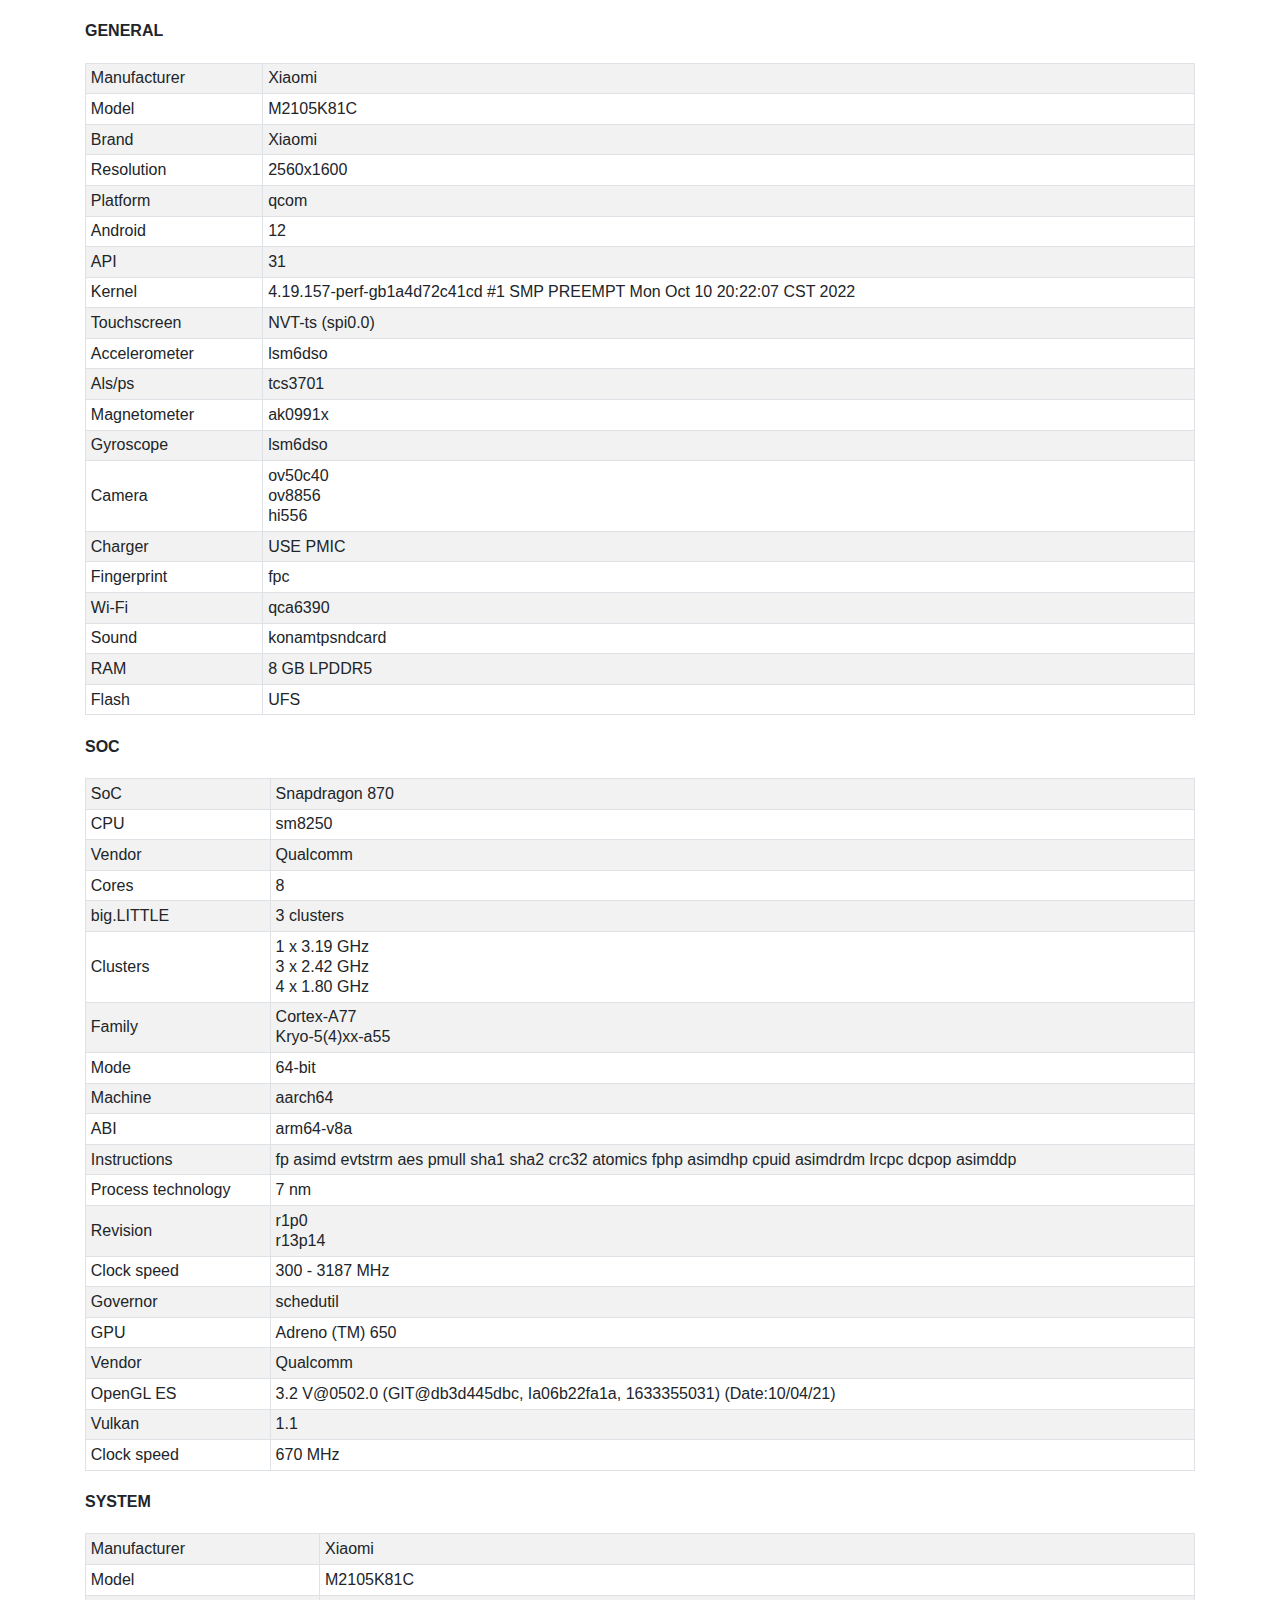
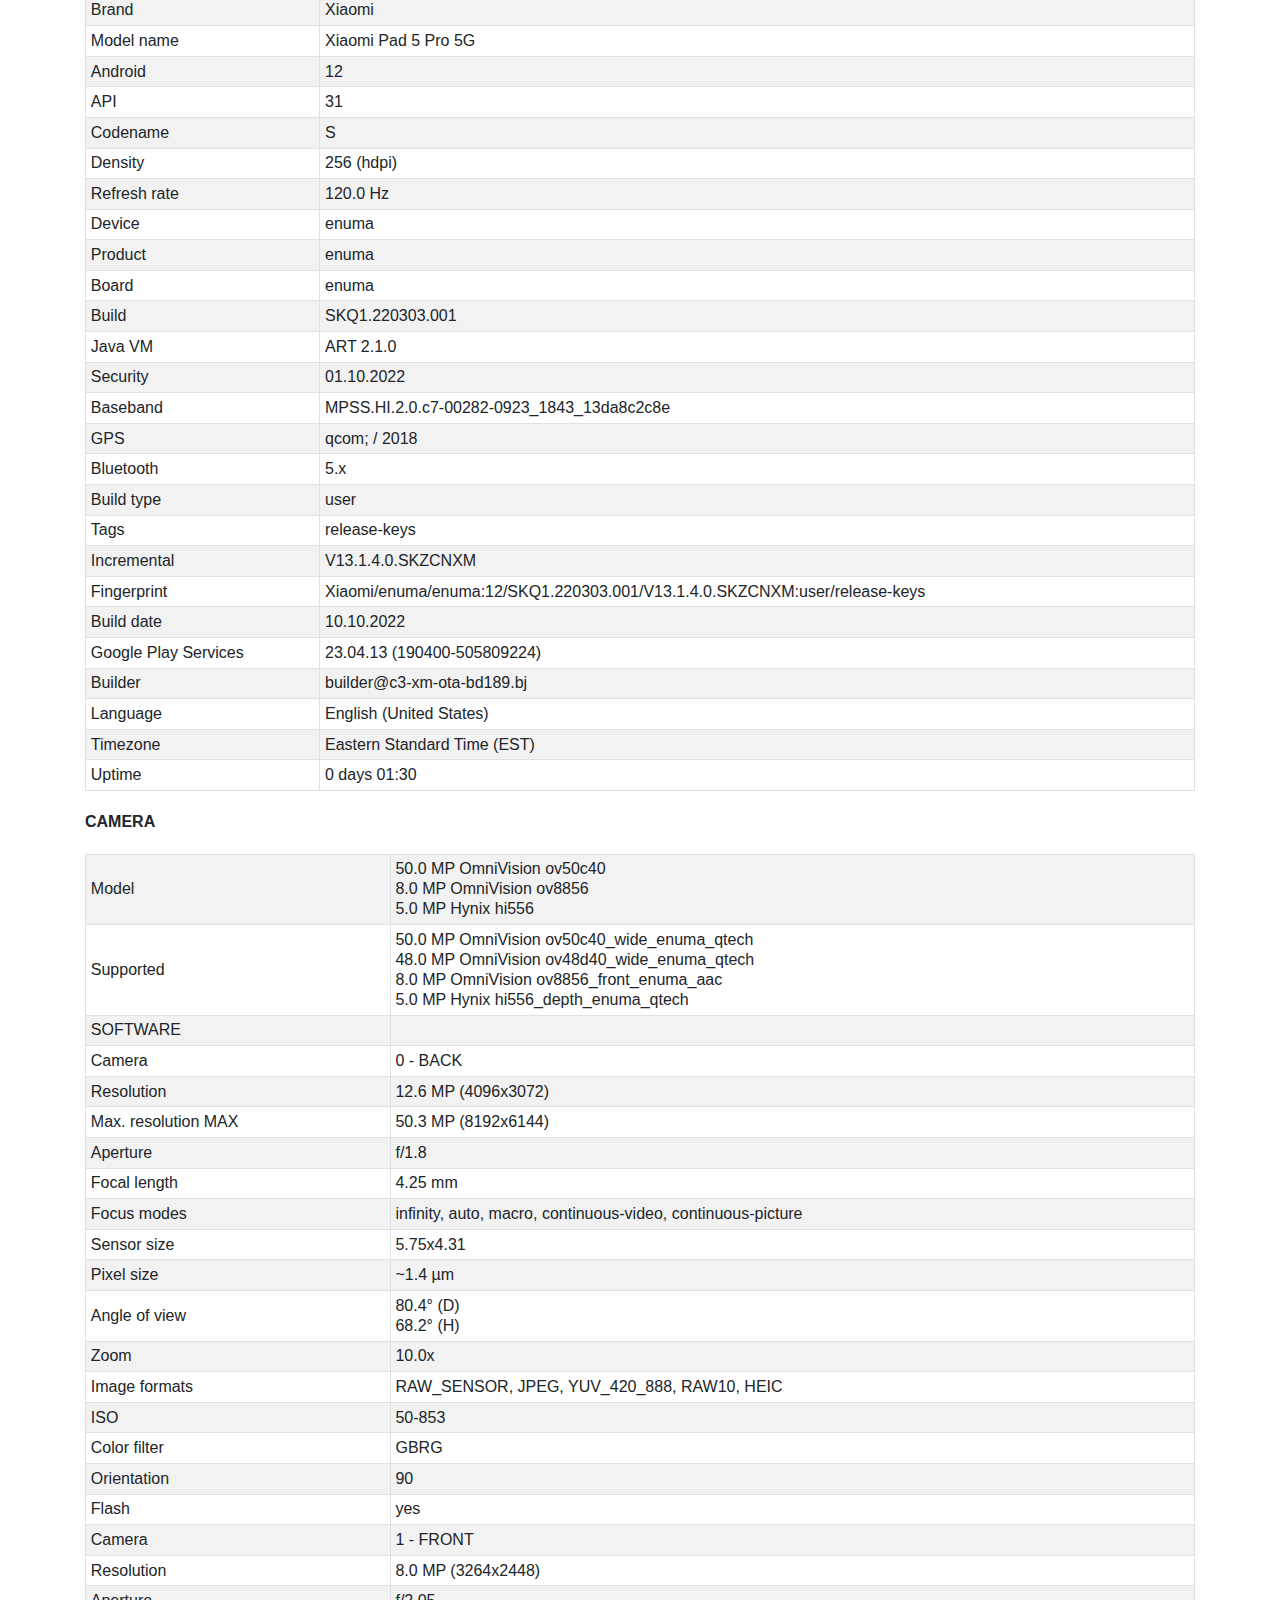
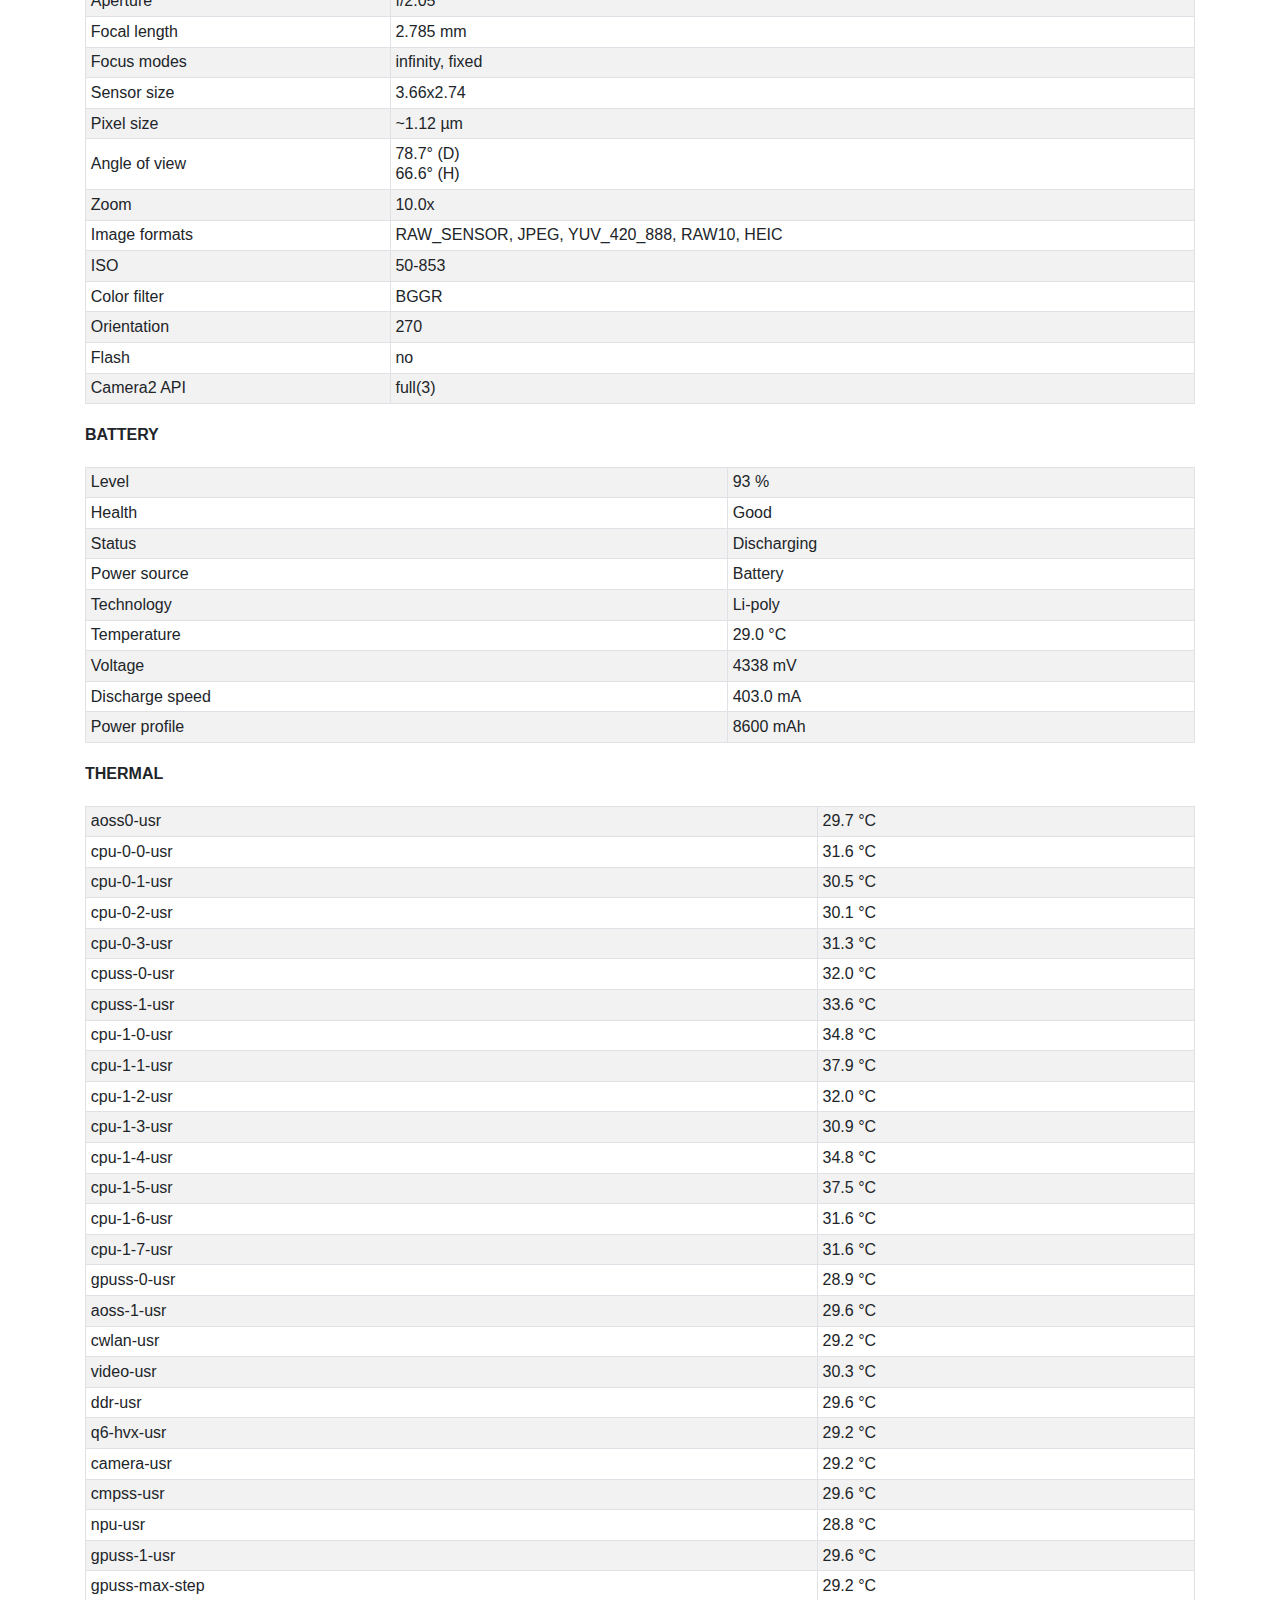
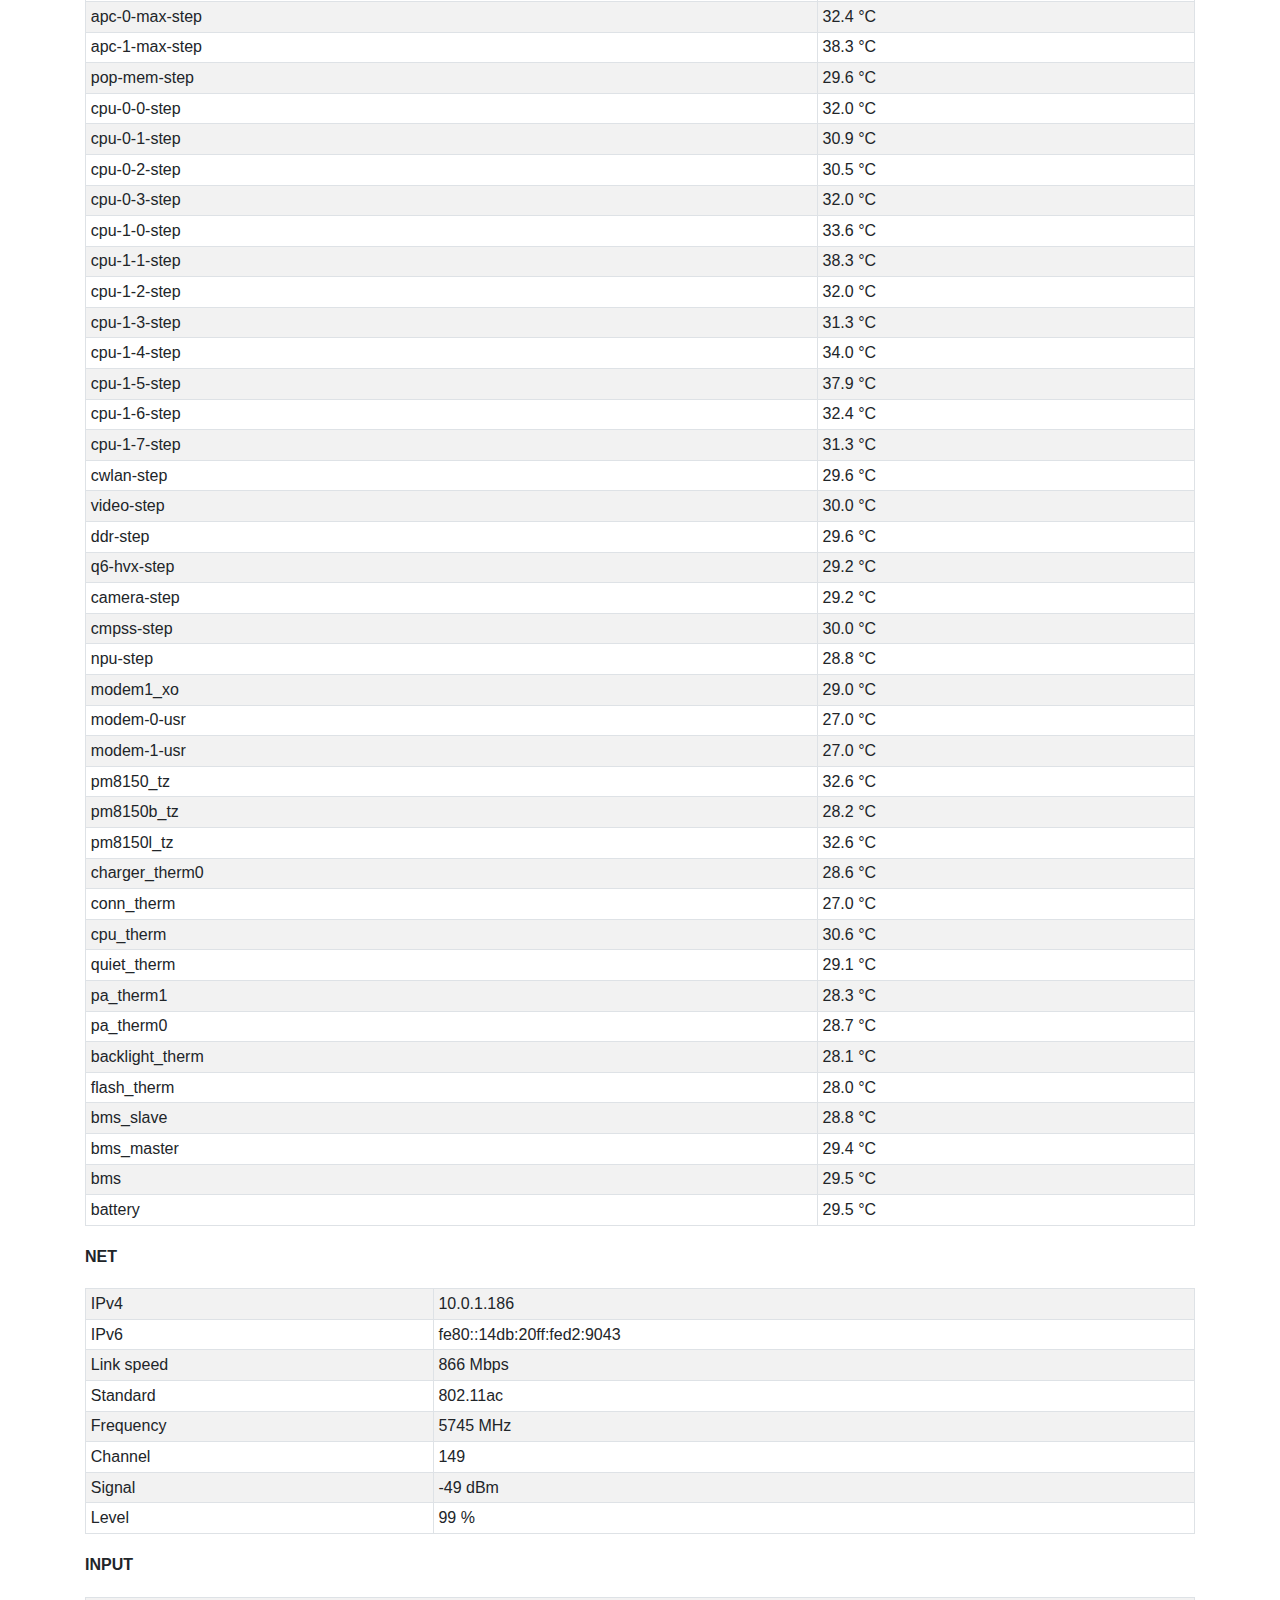
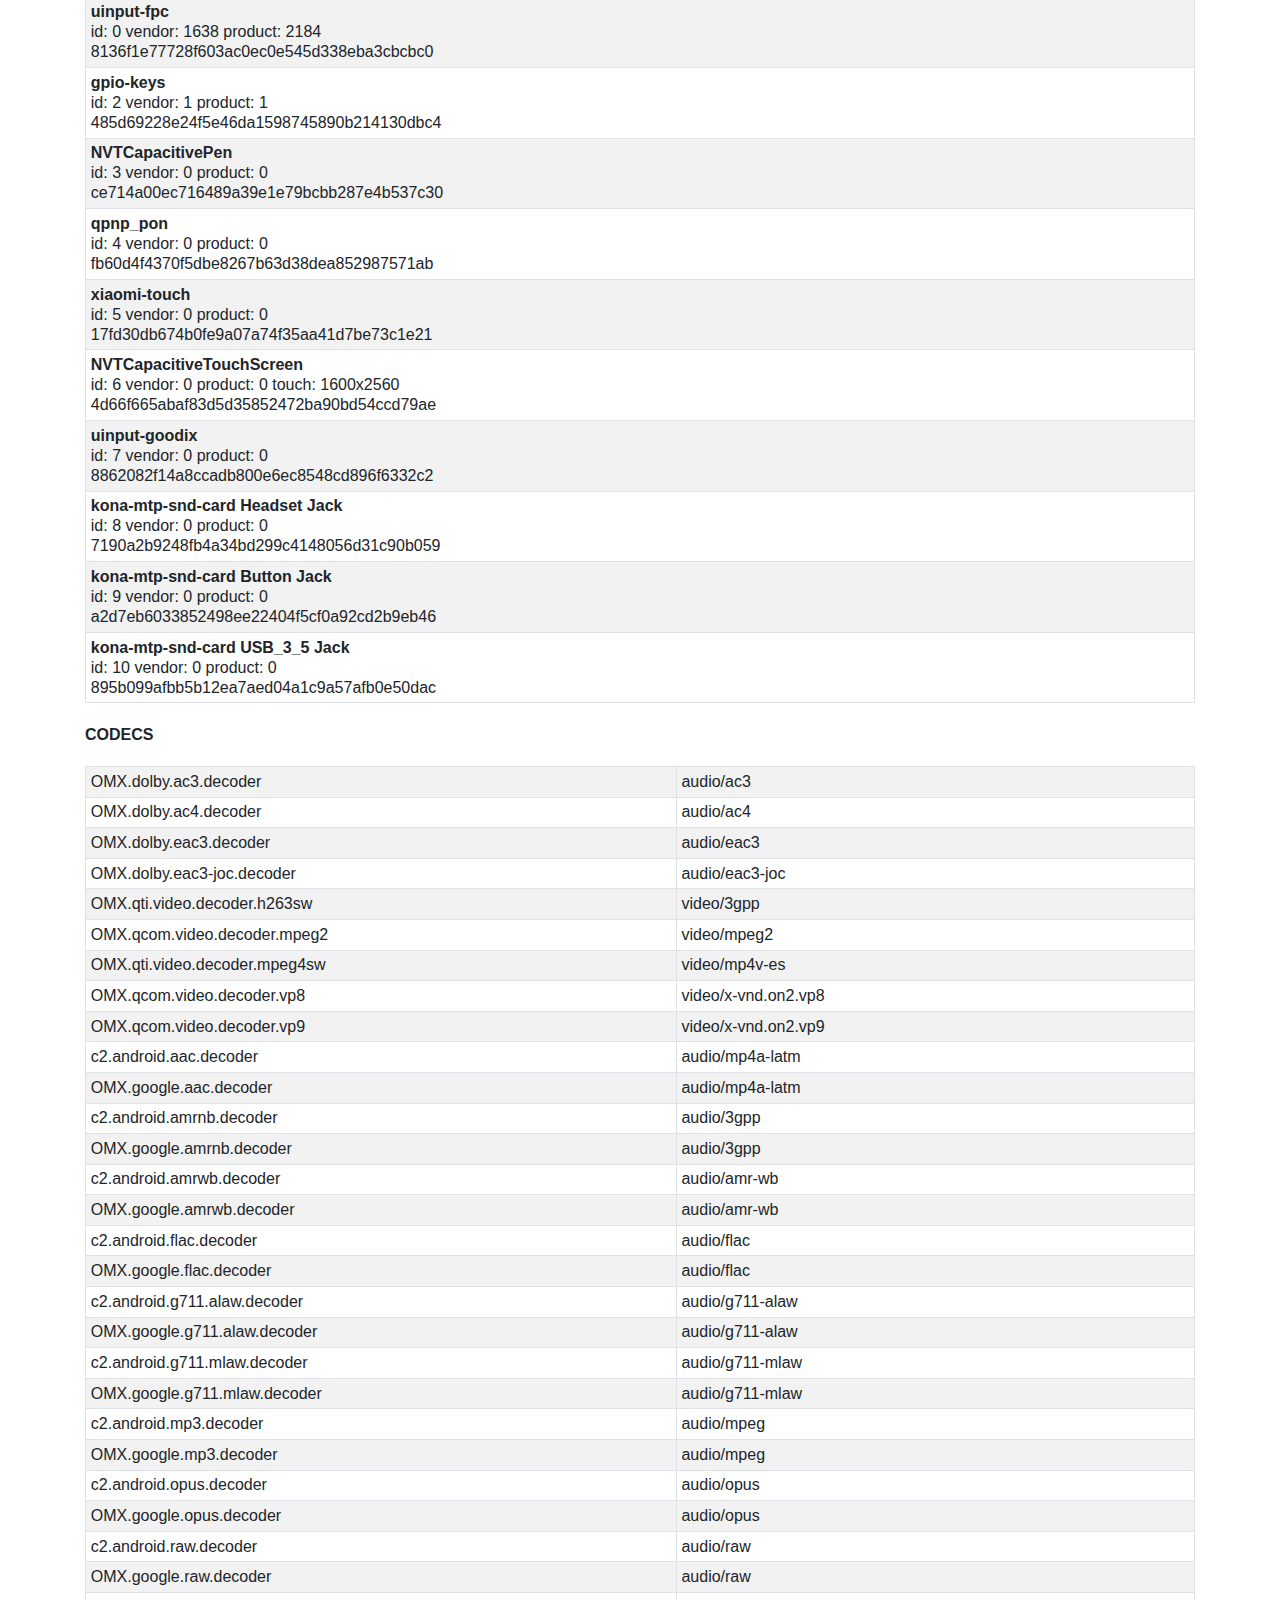
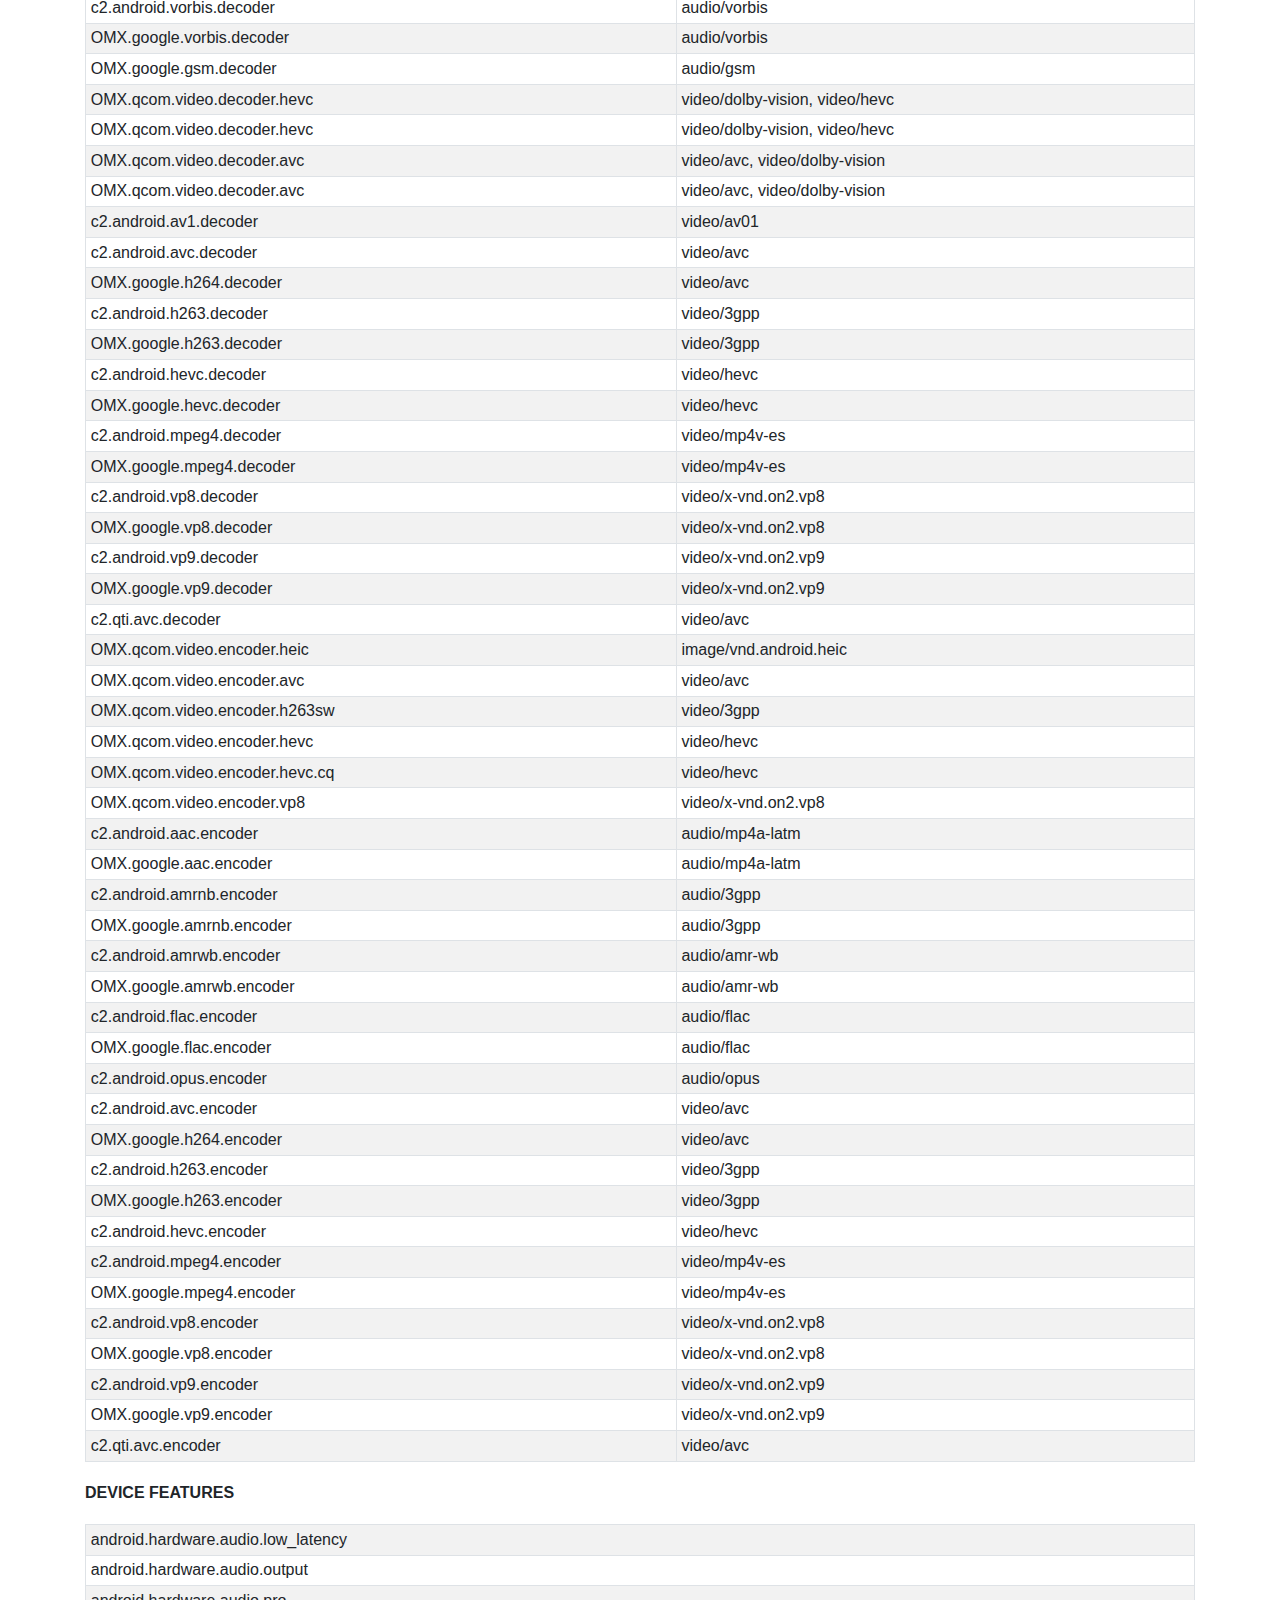
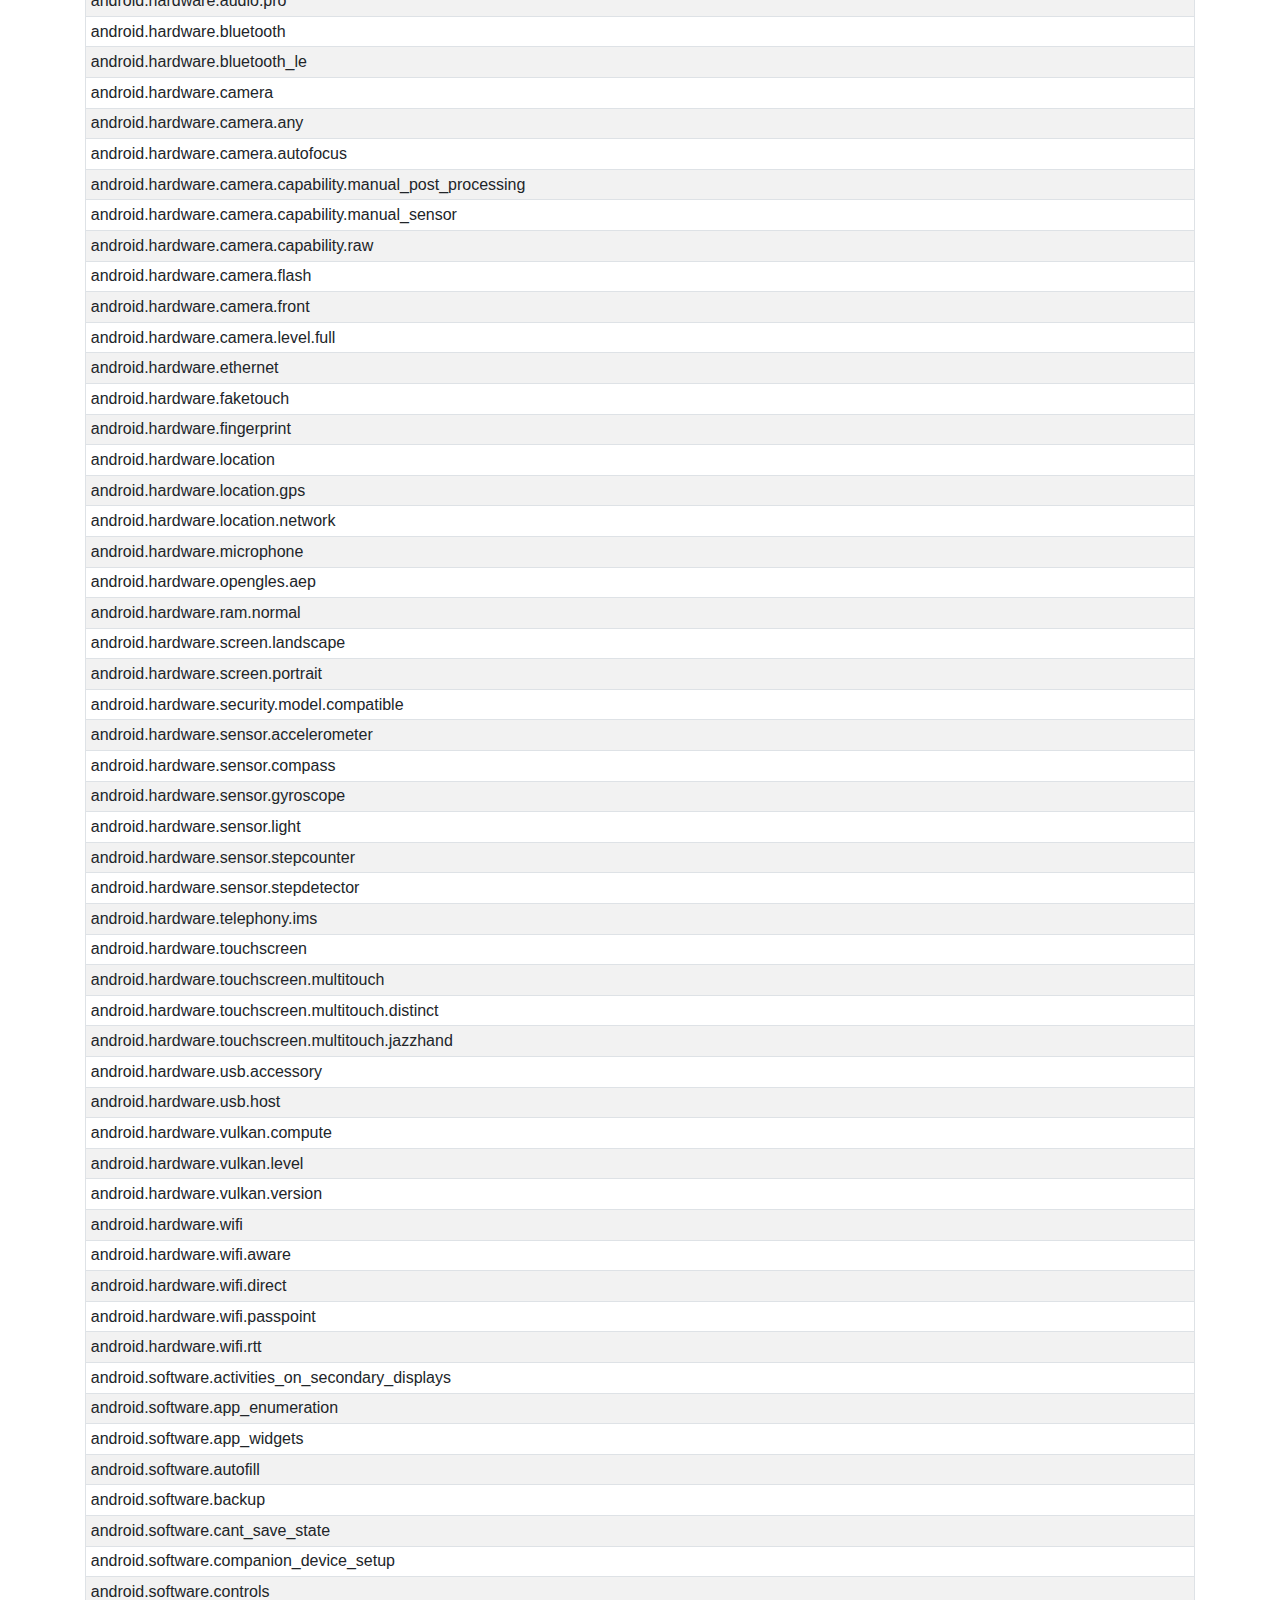
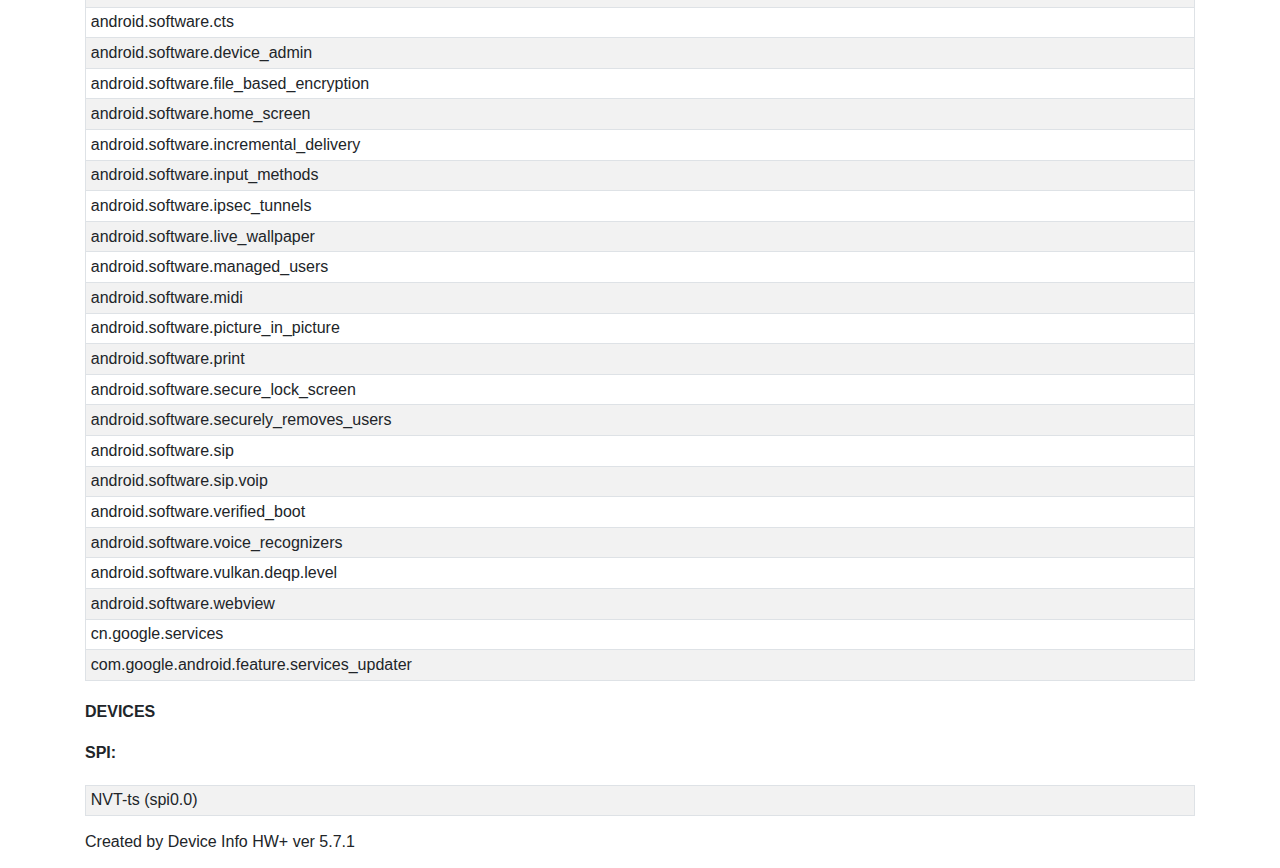
<file: Xiaomi_M2105K81C.html>
<!DOCTYPE html>
<html lang="en">
<head>
<meta http-equiv="Content-Type" content="text/html; charset=utf-8">
<meta name="viewport" content="width=device-width, initial-scale=1, shrink-to-fit=no">
<title>Device Info HW Report</title>
<style>
	
	body {
	  margin: 0;
	  font-family: -apple-system, BlinkMacSystemFont, "Segoe UI", Roboto, "Helvetica Neue", Arial, "Noto Sans", sans-serif, "Apple Color Emoji", "Segoe UI Emoji", "Segoe UI Symbol", "Noto Color Emoji";
	  font-size: 1rem;
	  font-weight: 400;
	  line-height: 1.25;
	  color: #212529;
	  text-align: left;
	  background-color: #fff;
	}
	
	.tcommon{
		width:100%; 
		border-collapse:collapse; 
	}
	.tcommon td{ 
		padding:7px; border:#dee2e6 1px solid;
		
	}
	
	/*
	/ * provide some minimal visual accomodation for IE8 and below * /
	.tcommon tr{
		background: #dee2e6;
	}
	/ *  Define the background color for all the ODD background rows * /
	.tcommon tr:nth-child(odd){ 
		background: #f2f2f2;
	}
	/ *  Define the background color for all the EVEN background rows  * /
	.tcommon tr:nth-child(even){
		background: #ffffff;
	}
	*/
	
	.table-sm th,
	.table-sm td {
	  padding: 0.3rem;
	}
	
	.table-striped tbody tr:nth-of-type(odd) {
	  background-color: rgba(0, 0, 0, 0.05);
	}
	
	.table-responsive {
		display: block;
		width: 100%;
		overflow-x: auto;
		-webkit-overflow-scrolling: touch;
	}
	
	.container {
	  width: 100%;
	  padding-right: 15px;
	  padding-left: 15px;
	  margin-right: auto;
	  margin-left: auto;
	}
	@media (min-width: 576px) {
	  .container {
		max-width: 540px;
	  }
	}
	@media (min-width: 768px) {
	  .container {
		max-width: 720px;
	  }
	}
	@media (min-width: 992px) {
	  .container {
		max-width: 960px;
	  }
	}
	@media (min-width: 1200px) {
	  .container {
		max-width: 1140px;
	  }
	}
	.container-fluid {
	  width: 100%;
	  padding-right: 15px;
	  padding-left: 15px;
	  margin-right: auto;
	  margin-left: auto;
	}
	
	*,
	*::before,
	*::after {
		box-sizing: border-box;
	}
</style>

</head>
<body>
<div class="container">
	<div class="table-responsive">
<h4>GENERAL</h4>
<table class="tcommon table-sm table-striped">
	<tr><td>Manufacturer</td><td>Xiaomi</td></tr>
	<tr><td>Model</td><td>M2105K81C</td></tr>
	<tr><td>Brand</td><td>Xiaomi</td></tr>
	<tr><td>Resolution</td><td>2560x1600</td></tr>
	<tr><td>Platform</td><td>qcom</td></tr>
	<tr><td>Android</td><td>12</td></tr>
	<tr><td>API</td><td>31</td></tr>
	<tr><td>Kernel</td><td>4.19.157-perf-gb1a4d72c41cd #1 SMP PREEMPT Mon Oct 10 20:22:07 CST 2022</td></tr>
	<tr><td>Touchscreen</td><td>NVT-ts (spi0.0)</td></tr>
	<tr><td>Accelerometer</td><td>lsm6dso</td></tr>
	<tr><td>Als/ps</td><td>tcs3701</td></tr>
	<tr><td>Magnetometer</td><td>ak0991x</td></tr>
	<tr><td>Gyroscope</td><td>lsm6dso</td></tr>
	<tr><td>Camera</td><td>ov50c40</br>ov8856</br>hi556</td></tr>
	<tr><td>Charger</td><td>USE PMIC</td></tr>
	<tr><td>Fingerprint</td><td>fpc</td></tr>
	<tr><td>Wi-Fi</td><td>qca6390</td></tr>
	<tr><td>Sound</td><td>konamtpsndcard</td></tr>
	<tr><td>RAM</td><td>8 GB LPDDR5</td></tr>
	<tr><td>Flash</td><td>UFS</td></tr>

</table><h4>SOC</h4>
<table class="tcommon table-sm table-striped">
	<tr><td>SoC</td><td>Snapdragon 870</td></tr>
	<tr><td>CPU</td><td>sm8250</td></tr>
	<tr><td>Vendor</td><td>Qualcomm</td></tr>
	<tr><td>Cores</td><td>8</td></tr>
	<tr><td>big.LITTLE</td><td>3 clusters</td></tr>
	<tr><td>Clusters</td><td>1 x 3.19 GHz</br>3 x 2.42 GHz</br>4 x 1.80 GHz</td></tr>
	<tr><td>Family</td><td>Cortex-A77</br>Kryo-5(4)xx-a55</td></tr>
	<tr><td>Mode</td><td>64-bit</td></tr>
	<tr><td>Machine</td><td>aarch64</td></tr>
	<tr><td>ABI</td><td>arm64-v8a</td></tr>
	<tr><td>Instructions</td><td>fp asimd evtstrm aes pmull sha1 sha2 crc32 atomics fphp asimdhp cpuid asimdrdm lrcpc dcpop asimddp</td></tr>
	<tr><td>Process technology</td><td>7 nm</td></tr>
	<tr><td>Revision</td><td>r1p0</br>r13p14</td></tr>
	<tr><td>Clock speed</td><td>300 - 3187 MHz</td></tr>
	<tr><td>Governor</td><td>schedutil</td></tr>
	<tr><td>GPU</td><td>Adreno (TM) 650</td></tr>
	<tr><td>Vendor</td><td>Qualcomm</td></tr>
	<tr><td>OpenGL ES</td><td>3.2 V@0502.0 (GIT@db3d445dbc, Ia06b22fa1a, 1633355031) (Date:10/04/21)</td></tr>
	<tr><td>Vulkan</td><td>1.1</td></tr>
	<tr><td>Clock speed</td><td>670 MHz</td></tr>

</table><h4>SYSTEM</h4>
<table class="tcommon table-sm table-striped">
	<tr><td>Manufacturer</td><td>Xiaomi</td></tr>
	<tr><td>Model</td><td>M2105K81C</td></tr>
	<tr><td>Brand</td><td>Xiaomi</td></tr>
	<tr><td>Model name</td><td>Xiaomi Pad 5 Pro 5G</td></tr>
	<tr><td>Android</td><td>12</td></tr>
	<tr><td>API</td><td>31</td></tr>
	<tr><td>Codename</td><td>S</td></tr>
	<tr><td>Density</td><td>256 (hdpi)</td></tr>
	<tr><td>Refresh rate</td><td>120.0 Hz</td></tr>
	<tr><td>Device</td><td>enuma</td></tr>
	<tr><td>Product</td><td>enuma</td></tr>
	<tr><td>Board</td><td>enuma</td></tr>
	<tr><td>Build</td><td>SKQ1.220303.001</td></tr>
	<tr><td>Java VM</td><td>ART 2.1.0</td></tr>
	<tr><td>Security</td><td>01.10.2022</td></tr>
	<tr><td>Baseband</td><td>MPSS.HI.2.0.c7-00282-0923_1843_13da8c2c8e</td></tr>
	<tr><td>GPS</td><td>qcom; / 2018</td></tr>
	<tr><td>Bluetooth</td><td>5.x</td></tr>
	<tr><td>Build type</td><td>user</td></tr>
	<tr><td>Tags</td><td>release-keys</td></tr>
	<tr><td>Incremental</td><td>V13.1.4.0.SKZCNXM</td></tr>
	<tr><td>Fingerprint</td><td>Xiaomi/enuma/enuma:12/SKQ1.220303.001/V13.1.4.0.SKZCNXM:user/release-keys</td></tr>
	<tr><td>Build date</td><td>10.10.2022</td></tr>
	<tr><td>Google Play Services</td><td>23.04.13 (190400-505809224)</td></tr>
	<tr><td>Builder</td><td>builder@c3-xm-ota-bd189.bj</td></tr>
	<tr><td>Language</td><td>English (United States)</td></tr>
	<tr><td>Timezone</td><td>Eastern Standard Time (EST)</td></tr>
	<tr><td>Uptime</td><td>0 days 01:30</td></tr>

</table><h4>CAMERA</h4>
<table class="tcommon table-sm table-striped">
	<tr><td>Model</td><td>50.0 MP OmniVision ov50c40</br>8.0 MP OmniVision ov8856</br>5.0 MP Hynix hi556</td></tr>
	<tr><td>Supported</td><td>50.0 MP OmniVision ov50c40_wide_enuma_qtech</br>48.0 MP OmniVision ov48d40_wide_enuma_qtech</br>8.0 MP OmniVision ov8856_front_enuma_aac</br>5.0 MP Hynix hi556_depth_enuma_qtech</td></tr>
	<tr><td>SOFTWARE</td><td></td></tr>
	<tr><td>Camera</td><td>0 - BACK</td></tr>
	<tr><td>Resolution</td><td>12.6 MP (4096x3072)</td></tr>
	<tr><td>Max. resolution MAX</td><td>50.3 MP (8192x6144)</td></tr>
	<tr><td>Aperture</td><td>f/1.8</td></tr>
	<tr><td>Focal length</td><td>4.25 mm</td></tr>
	<tr><td>Focus modes</td><td>infinity, auto, macro, continuous-video, continuous-picture</td></tr>
	<tr><td>Sensor size</td><td>5.75x4.31</td></tr>
	<tr><td>Pixel size</td><td>~1.4 µm</td></tr>
	<tr><td>Angle of view</td><td>80.4&deg; (D)</br>68.2&deg; (H)</td></tr>
	<tr><td>Zoom</td><td>10.0x</td></tr>
	<tr><td>Image formats</td><td>RAW_SENSOR, JPEG, YUV_420_888, RAW10, HEIC</td></tr>
	<tr><td>ISO</td><td>50-853</td></tr>
	<tr><td>Color filter</td><td>GBRG</td></tr>
	<tr><td>Orientation</td><td>90</td></tr>
	<tr><td>Flash</td><td>yes</td></tr>
	<tr><td>Camera</td><td>1 - FRONT</td></tr>
	<tr><td>Resolution</td><td>8.0 MP (3264x2448)</td></tr>
	<tr><td>Aperture</td><td>f/2.05</td></tr>
	<tr><td>Focal length</td><td>2.785 mm</td></tr>
	<tr><td>Focus modes</td><td>infinity, fixed</td></tr>
	<tr><td>Sensor size</td><td>3.66x2.74</td></tr>
	<tr><td>Pixel size</td><td>~1.12 µm</td></tr>
	<tr><td>Angle of view</td><td>78.7&deg; (D)</br>66.6&deg; (H)</td></tr>
	<tr><td>Zoom</td><td>10.0x</td></tr>
	<tr><td>Image formats</td><td>RAW_SENSOR, JPEG, YUV_420_888, RAW10, HEIC</td></tr>
	<tr><td>ISO</td><td>50-853</td></tr>
	<tr><td>Color filter</td><td>BGGR</td></tr>
	<tr><td>Orientation</td><td>270</td></tr>
	<tr><td>Flash</td><td>no</td></tr>
	<tr><td>Camera2 API</td><td>full(3)</td></tr>

</table><h4>BATTERY</h4>
<table class="tcommon table-sm table-striped">
	<tr><td>Level</td><td>93 %</td></tr>
	<tr><td>Health</td><td>Good</td></tr>
	<tr><td>Status</td><td>Discharging</td></tr>
	<tr><td>Power source</td><td>Battery</td></tr>
	<tr><td>Technology</td><td>Li-poly</td></tr>
	<tr><td>Temperature</td><td>29.0 &deg;C</td></tr>
	<tr><td>Voltage</td><td>4338 mV</td></tr>
	<tr><td>Discharge speed</td><td>403.0 mA</td></tr>
	<tr><td>Power profile</td><td>8600 mAh</td></tr>

</table><h4>THERMAL</h4>
<table class="tcommon table-sm table-striped">
	<tr><td>aoss0-usr</td><td>29.7 &deg;C</td></tr>
	<tr><td>cpu-0-0-usr</td><td>31.6 &deg;C</td></tr>
	<tr><td>cpu-0-1-usr</td><td>30.5 &deg;C</td></tr>
	<tr><td>cpu-0-2-usr</td><td>30.1 &deg;C</td></tr>
	<tr><td>cpu-0-3-usr</td><td>31.3 &deg;C</td></tr>
	<tr><td>cpuss-0-usr</td><td>32.0 &deg;C</td></tr>
	<tr><td>cpuss-1-usr</td><td>33.6 &deg;C</td></tr>
	<tr><td>cpu-1-0-usr</td><td>34.8 &deg;C</td></tr>
	<tr><td>cpu-1-1-usr</td><td>37.9 &deg;C</td></tr>
	<tr><td>cpu-1-2-usr</td><td>32.0 &deg;C</td></tr>
	<tr><td>cpu-1-3-usr</td><td>30.9 &deg;C</td></tr>
	<tr><td>cpu-1-4-usr</td><td>34.8 &deg;C</td></tr>
	<tr><td>cpu-1-5-usr</td><td>37.5 &deg;C</td></tr>
	<tr><td>cpu-1-6-usr</td><td>31.6 &deg;C</td></tr>
	<tr><td>cpu-1-7-usr</td><td>31.6 &deg;C</td></tr>
	<tr><td>gpuss-0-usr</td><td>28.9 &deg;C</td></tr>
	<tr><td>aoss-1-usr</td><td>29.6 &deg;C</td></tr>
	<tr><td>cwlan-usr</td><td>29.2 &deg;C</td></tr>
	<tr><td>video-usr</td><td>30.3 &deg;C</td></tr>
	<tr><td>ddr-usr</td><td>29.6 &deg;C</td></tr>
	<tr><td>q6-hvx-usr</td><td>29.2 &deg;C</td></tr>
	<tr><td>camera-usr</td><td>29.2 &deg;C</td></tr>
	<tr><td>cmpss-usr</td><td>29.6 &deg;C</td></tr>
	<tr><td>npu-usr</td><td>28.8 &deg;C</td></tr>
	<tr><td>gpuss-1-usr</td><td>29.6 &deg;C</td></tr>
	<tr><td>gpuss-max-step</td><td>29.2 &deg;C</td></tr>
	<tr><td>apc-0-max-step</td><td>32.4 &deg;C</td></tr>
	<tr><td>apc-1-max-step</td><td>38.3 &deg;C</td></tr>
	<tr><td>pop-mem-step</td><td>29.6 &deg;C</td></tr>
	<tr><td>cpu-0-0-step</td><td>32.0 &deg;C</td></tr>
	<tr><td>cpu-0-1-step</td><td>30.9 &deg;C</td></tr>
	<tr><td>cpu-0-2-step</td><td>30.5 &deg;C</td></tr>
	<tr><td>cpu-0-3-step</td><td>32.0 &deg;C</td></tr>
	<tr><td>cpu-1-0-step</td><td>33.6 &deg;C</td></tr>
	<tr><td>cpu-1-1-step</td><td>38.3 &deg;C</td></tr>
	<tr><td>cpu-1-2-step</td><td>32.0 &deg;C</td></tr>
	<tr><td>cpu-1-3-step</td><td>31.3 &deg;C</td></tr>
	<tr><td>cpu-1-4-step</td><td>34.0 &deg;C</td></tr>
	<tr><td>cpu-1-5-step</td><td>37.9 &deg;C</td></tr>
	<tr><td>cpu-1-6-step</td><td>32.4 &deg;C</td></tr>
	<tr><td>cpu-1-7-step</td><td>31.3 &deg;C</td></tr>
	<tr><td>cwlan-step</td><td>29.6 &deg;C</td></tr>
	<tr><td>video-step</td><td>30.0 &deg;C</td></tr>
	<tr><td>ddr-step</td><td>29.6 &deg;C</td></tr>
	<tr><td>q6-hvx-step</td><td>29.2 &deg;C</td></tr>
	<tr><td>camera-step</td><td>29.2 &deg;C</td></tr>
	<tr><td>cmpss-step</td><td>30.0 &deg;C</td></tr>
	<tr><td>npu-step</td><td>28.8 &deg;C</td></tr>
	<tr><td>modem1_xo</td><td>29.0 &deg;C</td></tr>
	<tr><td>modem-0-usr</td><td>27.0 &deg;C</td></tr>
	<tr><td>modem-1-usr</td><td>27.0 &deg;C</td></tr>
	<tr><td>pm8150_tz</td><td>32.6 &deg;C</td></tr>
	<tr><td>pm8150b_tz</td><td>28.2 &deg;C</td></tr>
	<tr><td>pm8150l_tz</td><td>32.6 &deg;C</td></tr>
	<tr><td>charger_therm0</td><td>28.6 &deg;C</td></tr>
	<tr><td>conn_therm</td><td>27.0 &deg;C</td></tr>
	<tr><td>cpu_therm</td><td>30.6 &deg;C</td></tr>
	<tr><td>quiet_therm</td><td>29.1 &deg;C</td></tr>
	<tr><td>pa_therm1</td><td>28.3 &deg;C</td></tr>
	<tr><td>pa_therm0</td><td>28.7 &deg;C</td></tr>
	<tr><td>backlight_therm</td><td>28.1 &deg;C</td></tr>
	<tr><td>flash_therm</td><td>28.0 &deg;C</td></tr>
	<tr><td>bms_slave</td><td>28.8 &deg;C</td></tr>
	<tr><td>bms_master</td><td>29.4 &deg;C</td></tr>
	<tr><td>bms</td><td>29.5 &deg;C</td></tr>
	<tr><td>battery</td><td>29.5 &deg;C</td></tr>

</table><h4>NET</h4>
<table class="tcommon table-sm table-striped">
	<tr><td>IPv4</td><td>10.0.1.186</td></tr>
	<tr><td>IPv6</td><td>fe80::14db:20ff:fed2:9043</td></tr>
	<tr><td>Link speed</td><td>866 Mbps</td></tr>
	<tr><td>Standard</td><td>802.11ac</td></tr>
	<tr><td>Frequency</td><td>5745 MHz</td></tr>
	<tr><td>Channel</td><td>149</td></tr>
	<tr><td>Signal</td><td>-49 dBm</td></tr>
	<tr><td>Level</td><td>99 %</td></tr>

</table><h4>INPUT</h4>
<table class="tcommon table-sm table-striped">
	<tr><td><b>uinput-fpc</b></br>id: 0 vendor: 1638 product: 2184 </br>8136f1e77728f603ac0ec0e545d338eba3cbcbc0 </td></tr>
	<tr><td><b>gpio-keys</b></br>id: 2 vendor: 1 product: 1 </br>485d69228e24f5e46da1598745890b214130dbc4 </td></tr>
	<tr><td><b>NVTCapacitivePen</b></br>id: 3 vendor: 0 product: 0 </br>ce714a00ec716489a39e1e79bcbb287e4b537c30 </td></tr>
	<tr><td><b>qpnp_pon</b></br>id: 4 vendor: 0 product: 0 </br>fb60d4f4370f5dbe8267b63d38dea852987571ab </td></tr>
	<tr><td><b>xiaomi-touch</b></br>id: 5 vendor: 0 product: 0 </br>17fd30db674b0fe9a07a74f35aa41d7be73c1e21 </td></tr>
	<tr><td><b>NVTCapacitiveTouchScreen</b></br>id: 6 vendor: 0 product: 0 touch: 1600x2560 </br>4d66f665abaf83d5d35852472ba90bd54ccd79ae </td></tr>
	<tr><td><b>uinput-goodix</b></br>id: 7 vendor: 0 product: 0 </br>8862082f14a8ccadb800e6ec8548cd896f6332c2 </td></tr>
	<tr><td><b>kona-mtp-snd-card Headset Jack</b></br>id: 8 vendor: 0 product: 0 </br>7190a2b9248fb4a34bd299c4148056d31c90b059 </td></tr>
	<tr><td><b>kona-mtp-snd-card Button Jack</b></br>id: 9 vendor: 0 product: 0 </br>a2d7eb6033852498ee22404f5cf0a92cd2b9eb46 </td></tr>
	<tr><td><b>kona-mtp-snd-card USB_3_5 Jack</b></br>id: 10 vendor: 0 product: 0 </br>895b099afbb5b12ea7aed04a1c9a57afb0e50dac </td></tr>

</table><h4>CODECS</h4>
<table class="tcommon table-sm table-striped">
	<tr><td>OMX.dolby.ac3.decoder</td><td>audio/ac3</td></tr>
	<tr><td>OMX.dolby.ac4.decoder</td><td>audio/ac4</td></tr>
	<tr><td>OMX.dolby.eac3.decoder</td><td>audio/eac3</td></tr>
	<tr><td>OMX.dolby.eac3-joc.decoder</td><td>audio/eac3-joc</td></tr>
	<tr><td>OMX.qti.video.decoder.h263sw</td><td>video/3gpp</td></tr>
	<tr><td>OMX.qcom.video.decoder.mpeg2</td><td>video/mpeg2</td></tr>
	<tr><td>OMX.qti.video.decoder.mpeg4sw</td><td>video/mp4v-es</td></tr>
	<tr><td>OMX.qcom.video.decoder.vp8</td><td>video/x-vnd.on2.vp8</td></tr>
	<tr><td>OMX.qcom.video.decoder.vp9</td><td>video/x-vnd.on2.vp9</td></tr>
	<tr><td>c2.android.aac.decoder</td><td>audio/mp4a-latm</td></tr>
	<tr><td>OMX.google.aac.decoder</td><td>audio/mp4a-latm</td></tr>
	<tr><td>c2.android.amrnb.decoder</td><td>audio/3gpp</td></tr>
	<tr><td>OMX.google.amrnb.decoder</td><td>audio/3gpp</td></tr>
	<tr><td>c2.android.amrwb.decoder</td><td>audio/amr-wb</td></tr>
	<tr><td>OMX.google.amrwb.decoder</td><td>audio/amr-wb</td></tr>
	<tr><td>c2.android.flac.decoder</td><td>audio/flac</td></tr>
	<tr><td>OMX.google.flac.decoder</td><td>audio/flac</td></tr>
	<tr><td>c2.android.g711.alaw.decoder</td><td>audio/g711-alaw</td></tr>
	<tr><td>OMX.google.g711.alaw.decoder</td><td>audio/g711-alaw</td></tr>
	<tr><td>c2.android.g711.mlaw.decoder</td><td>audio/g711-mlaw</td></tr>
	<tr><td>OMX.google.g711.mlaw.decoder</td><td>audio/g711-mlaw</td></tr>
	<tr><td>c2.android.mp3.decoder</td><td>audio/mpeg</td></tr>
	<tr><td>OMX.google.mp3.decoder</td><td>audio/mpeg</td></tr>
	<tr><td>c2.android.opus.decoder</td><td>audio/opus</td></tr>
	<tr><td>OMX.google.opus.decoder</td><td>audio/opus</td></tr>
	<tr><td>c2.android.raw.decoder</td><td>audio/raw</td></tr>
	<tr><td>OMX.google.raw.decoder</td><td>audio/raw</td></tr>
	<tr><td>c2.android.vorbis.decoder</td><td>audio/vorbis</td></tr>
	<tr><td>OMX.google.vorbis.decoder</td><td>audio/vorbis</td></tr>
	<tr><td>OMX.google.gsm.decoder</td><td>audio/gsm</td></tr>
	<tr><td>OMX.qcom.video.decoder.hevc</td><td>video/dolby-vision, video/hevc</td></tr>
	<tr><td>OMX.qcom.video.decoder.hevc</td><td>video/dolby-vision, video/hevc</td></tr>
	<tr><td>OMX.qcom.video.decoder.avc</td><td>video/avc, video/dolby-vision</td></tr>
	<tr><td>OMX.qcom.video.decoder.avc</td><td>video/avc, video/dolby-vision</td></tr>
	<tr><td>c2.android.av1.decoder</td><td>video/av01</td></tr>
	<tr><td>c2.android.avc.decoder</td><td>video/avc</td></tr>
	<tr><td>OMX.google.h264.decoder</td><td>video/avc</td></tr>
	<tr><td>c2.android.h263.decoder</td><td>video/3gpp</td></tr>
	<tr><td>OMX.google.h263.decoder</td><td>video/3gpp</td></tr>
	<tr><td>c2.android.hevc.decoder</td><td>video/hevc</td></tr>
	<tr><td>OMX.google.hevc.decoder</td><td>video/hevc</td></tr>
	<tr><td>c2.android.mpeg4.decoder</td><td>video/mp4v-es</td></tr>
	<tr><td>OMX.google.mpeg4.decoder</td><td>video/mp4v-es</td></tr>
	<tr><td>c2.android.vp8.decoder</td><td>video/x-vnd.on2.vp8</td></tr>
	<tr><td>OMX.google.vp8.decoder</td><td>video/x-vnd.on2.vp8</td></tr>
	<tr><td>c2.android.vp9.decoder</td><td>video/x-vnd.on2.vp9</td></tr>
	<tr><td>OMX.google.vp9.decoder</td><td>video/x-vnd.on2.vp9</td></tr>
	<tr><td>c2.qti.avc.decoder</td><td>video/avc</td></tr>
	<tr><td>OMX.qcom.video.encoder.heic</td><td>image/vnd.android.heic</td></tr>
	<tr><td>OMX.qcom.video.encoder.avc</td><td>video/avc</td></tr>
	<tr><td>OMX.qcom.video.encoder.h263sw</td><td>video/3gpp</td></tr>
	<tr><td>OMX.qcom.video.encoder.hevc</td><td>video/hevc</td></tr>
	<tr><td>OMX.qcom.video.encoder.hevc.cq</td><td>video/hevc</td></tr>
	<tr><td>OMX.qcom.video.encoder.vp8</td><td>video/x-vnd.on2.vp8</td></tr>
	<tr><td>c2.android.aac.encoder</td><td>audio/mp4a-latm</td></tr>
	<tr><td>OMX.google.aac.encoder</td><td>audio/mp4a-latm</td></tr>
	<tr><td>c2.android.amrnb.encoder</td><td>audio/3gpp</td></tr>
	<tr><td>OMX.google.amrnb.encoder</td><td>audio/3gpp</td></tr>
	<tr><td>c2.android.amrwb.encoder</td><td>audio/amr-wb</td></tr>
	<tr><td>OMX.google.amrwb.encoder</td><td>audio/amr-wb</td></tr>
	<tr><td>c2.android.flac.encoder</td><td>audio/flac</td></tr>
	<tr><td>OMX.google.flac.encoder</td><td>audio/flac</td></tr>
	<tr><td>c2.android.opus.encoder</td><td>audio/opus</td></tr>
	<tr><td>c2.android.avc.encoder</td><td>video/avc</td></tr>
	<tr><td>OMX.google.h264.encoder</td><td>video/avc</td></tr>
	<tr><td>c2.android.h263.encoder</td><td>video/3gpp</td></tr>
	<tr><td>OMX.google.h263.encoder</td><td>video/3gpp</td></tr>
	<tr><td>c2.android.hevc.encoder</td><td>video/hevc</td></tr>
	<tr><td>c2.android.mpeg4.encoder</td><td>video/mp4v-es</td></tr>
	<tr><td>OMX.google.mpeg4.encoder</td><td>video/mp4v-es</td></tr>
	<tr><td>c2.android.vp8.encoder</td><td>video/x-vnd.on2.vp8</td></tr>
	<tr><td>OMX.google.vp8.encoder</td><td>video/x-vnd.on2.vp8</td></tr>
	<tr><td>c2.android.vp9.encoder</td><td>video/x-vnd.on2.vp9</td></tr>
	<tr><td>OMX.google.vp9.encoder</td><td>video/x-vnd.on2.vp9</td></tr>
	<tr><td>c2.qti.avc.encoder</td><td>video/avc</td></tr>

</table><h4>DEVICE FEATURES</h4>
<table class="tcommon table-sm table-striped">
	<tr><td>android.hardware.audio.low_latency</td></tr>
	<tr><td>android.hardware.audio.output</td></tr>
	<tr><td>android.hardware.audio.pro</td></tr>
	<tr><td>android.hardware.bluetooth</td></tr>
	<tr><td>android.hardware.bluetooth_le</td></tr>
	<tr><td>android.hardware.camera</td></tr>
	<tr><td>android.hardware.camera.any</td></tr>
	<tr><td>android.hardware.camera.autofocus</td></tr>
	<tr><td>android.hardware.camera.capability.manual_post_processing</td></tr>
	<tr><td>android.hardware.camera.capability.manual_sensor</td></tr>
	<tr><td>android.hardware.camera.capability.raw</td></tr>
	<tr><td>android.hardware.camera.flash</td></tr>
	<tr><td>android.hardware.camera.front</td></tr>
	<tr><td>android.hardware.camera.level.full</td></tr>
	<tr><td>android.hardware.ethernet</td></tr>
	<tr><td>android.hardware.faketouch</td></tr>
	<tr><td>android.hardware.fingerprint</td></tr>
	<tr><td>android.hardware.location</td></tr>
	<tr><td>android.hardware.location.gps</td></tr>
	<tr><td>android.hardware.location.network</td></tr>
	<tr><td>android.hardware.microphone</td></tr>
	<tr><td>android.hardware.opengles.aep</td></tr>
	<tr><td>android.hardware.ram.normal</td></tr>
	<tr><td>android.hardware.screen.landscape</td></tr>
	<tr><td>android.hardware.screen.portrait</td></tr>
	<tr><td>android.hardware.security.model.compatible</td></tr>
	<tr><td>android.hardware.sensor.accelerometer</td></tr>
	<tr><td>android.hardware.sensor.compass</td></tr>
	<tr><td>android.hardware.sensor.gyroscope</td></tr>
	<tr><td>android.hardware.sensor.light</td></tr>
	<tr><td>android.hardware.sensor.stepcounter</td></tr>
	<tr><td>android.hardware.sensor.stepdetector</td></tr>
	<tr><td>android.hardware.telephony.ims</td></tr>
	<tr><td>android.hardware.touchscreen</td></tr>
	<tr><td>android.hardware.touchscreen.multitouch</td></tr>
	<tr><td>android.hardware.touchscreen.multitouch.distinct</td></tr>
	<tr><td>android.hardware.touchscreen.multitouch.jazzhand</td></tr>
	<tr><td>android.hardware.usb.accessory</td></tr>
	<tr><td>android.hardware.usb.host</td></tr>
	<tr><td>android.hardware.vulkan.compute</td></tr>
	<tr><td>android.hardware.vulkan.level</td></tr>
	<tr><td>android.hardware.vulkan.version</td></tr>
	<tr><td>android.hardware.wifi</td></tr>
	<tr><td>android.hardware.wifi.aware</td></tr>
	<tr><td>android.hardware.wifi.direct</td></tr>
	<tr><td>android.hardware.wifi.passpoint</td></tr>
	<tr><td>android.hardware.wifi.rtt</td></tr>
	<tr><td>android.software.activities_on_secondary_displays</td></tr>
	<tr><td>android.software.app_enumeration</td></tr>
	<tr><td>android.software.app_widgets</td></tr>
	<tr><td>android.software.autofill</td></tr>
	<tr><td>android.software.backup</td></tr>
	<tr><td>android.software.cant_save_state</td></tr>
	<tr><td>android.software.companion_device_setup</td></tr>
	<tr><td>android.software.controls</td></tr>
	<tr><td>android.software.cts</td></tr>
	<tr><td>android.software.device_admin</td></tr>
	<tr><td>android.software.file_based_encryption</td></tr>
	<tr><td>android.software.home_screen</td></tr>
	<tr><td>android.software.incremental_delivery</td></tr>
	<tr><td>android.software.input_methods</td></tr>
	<tr><td>android.software.ipsec_tunnels</td></tr>
	<tr><td>android.software.live_wallpaper</td></tr>
	<tr><td>android.software.managed_users</td></tr>
	<tr><td>android.software.midi</td></tr>
	<tr><td>android.software.picture_in_picture</td></tr>
	<tr><td>android.software.print</td></tr>
	<tr><td>android.software.secure_lock_screen</td></tr>
	<tr><td>android.software.securely_removes_users</td></tr>
	<tr><td>android.software.sip</td></tr>
	<tr><td>android.software.sip.voip</td></tr>
	<tr><td>android.software.verified_boot</td></tr>
	<tr><td>android.software.voice_recognizers</td></tr>
	<tr><td>android.software.vulkan.deqp.level</td></tr>
	<tr><td>android.software.webview</td></tr>
	<tr><td>cn.google.services</td></tr>
	<tr><td>com.google.android.feature.services_updater</td></tr>

</table><h4>DEVICES</h4>
<h4>SPI:</h4>
<table class="tcommon table-sm table-striped">
	<tr><td>NVT-ts (spi0.0)</td></tr>

</table>
<p>Created by Device Info HW+ ver 5.7.1</p>
	</div>
</div>
</body>
</html>
</file>
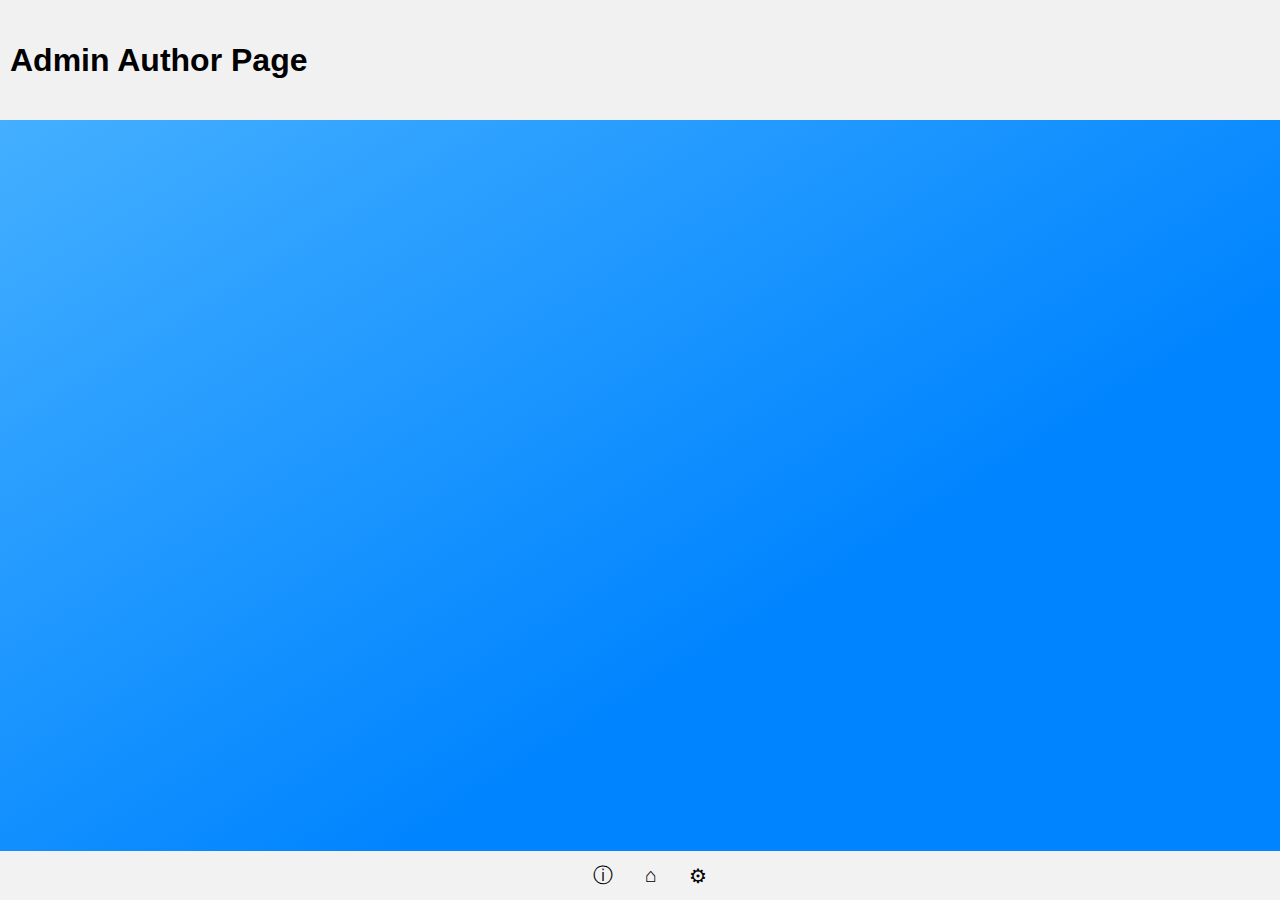
<file: homebrew-blog1/admin.html>
<!DOCTYPE html><html>
<head> <meta charset="utf-8"> <meta name="viewport" content="width=device-width, user-scalable=no"> <title>Author Page - HomeBlog</title> <link href="assets/css/style.css" rel="stylesheet" type="text/css" /> <link href="manifest.json" rel="manifest"> <link rel="apple-touch-icon" href="assets/icons/homebrew.png"> <link rel="shortcut icon" href="assets/icon_browser/homebrew32x32.png"></head>
<body> <div id="header"> <h1>Admin Author Page</h1> </div> <footer class="taskbar"> <button class="taskbar-button" id="info-button" title="Info Page"><a href="info.html">&#9432;</a></button> <button class="taskbar-button" id="home-button" title="Home"><a href="index.html">&#8962;</a></button> <button class="taskbar-button" id="settings-button" title="Settings"><a href="settings.html">&#9881;</a></button> </footer>
<script src="assets/js/script.js"></script></body>
</html>
</file>
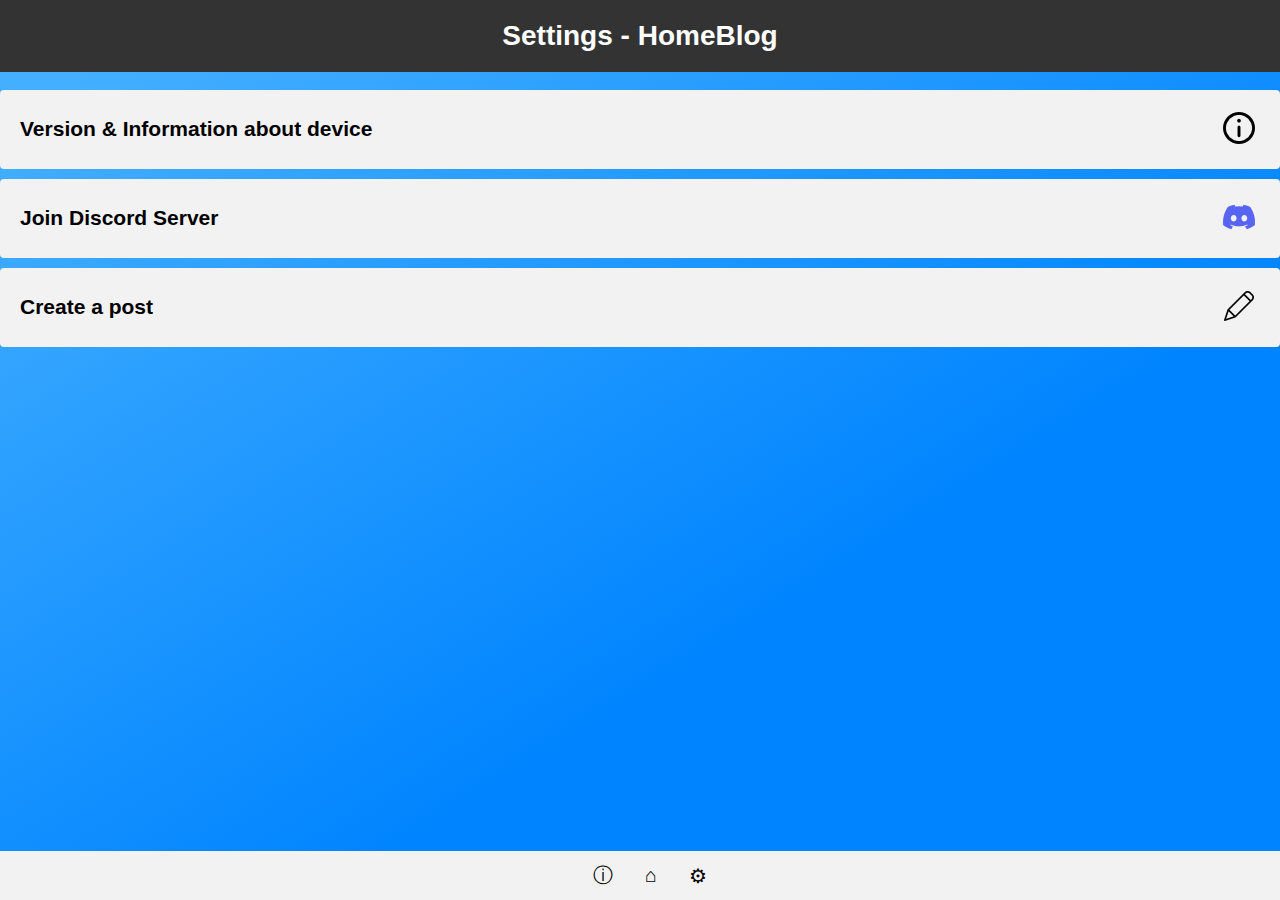
<file: homebrew-blog1/settings.html>
<!DOCTYPE html><html lang="en"><head> <meta charset="UTF-8"> <meta http-equiv="X-UA-Compatible" content="IE=edge"> <meta name="viewport" content="width=device-width, initial-scale=1.0, user-scalable=no"> <link href="assets/css/settingscss.css" rel="stylesheet" type="text/css" /> <link rel="shortcut icon" href="assets/images/icon_browser/homebrew32x32.png"> <link href="manifest.json" rel="manifest"> <title>Settings</title></head><body> <header> <h1>Settings - HomeBlog</h1> </header>
<br>
<div class="settings-list"> <div class="settings-button" onclick="showInfo()"> <h2>Version & Information about device</h2> <div class="settings-icon"> <img src="assets/images/settings_icons/information.png" alt="Version Pic"> </div> </div> <div class="settings-button"> <h2><a href="https://dsc.gg/homeblog">Join Discord Server</a></h2> <div class="settings-icon"> <img src="assets/images/settings_icons/discord.png" alt="Version Pic"> </div> </div> <div class="settings-button"> <h2>Create a post</h2> <div class="settings-icon"> <img src="assets/images/settings_icons/pen.png" alt="Version Pic"> </div> </div> </div>
<footer class="taskbar"> <button class="taskbar-button" id="info-button" title="Info Page"><a href='info.html'>&#9432;</a></button> <button class="taskbar-button" id="home-button" title="Home"><a href='index.html'>&#8962;</a></button> <button class="taskbar-button" id="settings-button" title="Settings"><a href='settings.html'>&#9881;</a></button> </footer> <script src="assets/js/settings.js"></script></body></html>
</file>
<file: homebrew-blog1/assets/css/style.css>
html { height: 100%; width: 100%; } body { margin: 0; padding: 0; font-family: Arial, Helvetica, sans-serif; background: rgb(0,132,255); background: linear-gradient(328deg, rgba(0,132,255,1) 35%, rgba(68,175,255,1) 93%); -webkit-user-select: none; /* Für Webkit-Browser (Chrome, Safari) */ -moz-user-select: none; /* Für Firefox */ -ms-user-select: none; /* Für Internet Explorer/Edge */ user-select: none; /* Standardmäßig für andere Browser */ } #header { height: 100px; background-color: #f1f1f1; padding: 10px; display: flex; align-items: center; } #header h1 { margin-right: 20px; } /* SEARCH */ #search-container { display: flex; } #search-input { padding: 5px; border: 1px solid #ccc; border-radius: 5px 0 0 5px; } #search-button { padding: 5px 10px; background-color: #ddd; border: none; border-radius: 0 5px 5px 0; cursor: pointer; } @media (max-width: 768px) { #header { flex-direction: column; align-items: flex-start; } #header h1 { margin-bottom: 10px; } #search-container { flex-direction: column; align-items: flex-start; } #search-input { margin-bottom: 10px; } } @media (max-width: 768px) { #header { flex-direction: column; align-items: flex-start; } #header h1 { margin-bottom: 10px; } #search-container { flex-direction: row; align-items: center; } #search-input { margin-right: 10px; } #search-button { align-self: flex-start; } } /* FOOTER */ .taskbar { position: fixed; bottom: 0; left: 0; width: 100%; background-color: #f2f2f2; padding: 10px; display: flex; justify-content: center; align-items: center; } .taskbar-button { font-size: 20px; border: none; background-color: transparent; margin: 0 10px; cursor: pointer; } /* CONTENT */ #content { padding: 20px; margin-top: 120px; } #content .blog-preview { margin-bottom: 20px; padding: 10px; background-color: #f9f9f9; cursor: pointer; border-radius: 10px; } #content .blog-preview:hover { background-color: #eee; } #content .blog-preview h2 { margin-bottom: 5px; } #content .blog-preview p { margin-bottom: 10px; } .blog-header { display: flex; align-items: center; position: relative; } .author-icon { width: 30px; height: 30px; border-radius: 50%; object-fit: cover; margin-left: auto; } .verification-icon { width: 18px; height: 18px; position: absolute; top: 0; left: 0; } a { text-decoration-line: none; color: black; }
</file>
<file: homebrew-blog1/assets/css/settingscss.css>
/* BODY & HTML*/ html { height: 100%; width: 100%; } body { margin: 0; padding: 0; font-family: Arial, Helvetica, sans-serif; background: rgb(0,132,255); background: linear-gradient(328deg, rgba(0,132,255,1) 35%, rgba(68,175,255,1) 93%); -webkit-user-select: none; /* Für Webkit-Browser (Chrome, Safari) */ -moz-user-select: none; /* Für Firefox */ -ms-user-select: none; /* Für Internet Explorer/Edge */ user-select: none; /* Standardmäßig für andere Browser */ } /* HEADER */ header { background-color: #333; padding: 20px; color: #fff; text-align: center; } header h1 { margin: 0; font-size: 28px; } /* TASKBAR */ .taskbar { position: fixed; bottom: 0; left: 0; width: 100%; background-color: #f2f2f2; padding: 10px; display: flex; justify-content: center; align-items: center; } .taskbar-button { font-size: 20px; border: none; background-color: transparent; margin: 0 10px; cursor: pointer; } a { text-decoration-line: none; color: black; } /* SETTINGS */ .settings-list { display: flex; flex-direction: column; gap: 10px; /* Abstand zwischen den Buttons anpassen */ } /* CSS-Datei für die Styling der Settings Buttons */ .settings-button { display: flex; padding: 10px 20px; background-color: #f2f2f2; color: #333; border: none; border-radius: 4px; font-size: 14px; cursor: pointer; transition: background-color 0.3s ease; justify-content: space-between; align-items: center; } .settings-button:hover { background-color: #ddd; } .settings-button:active { background-color: #bbb; } .settings-icon { margin-right: 5px; } h2 { color: black; }
</file>
